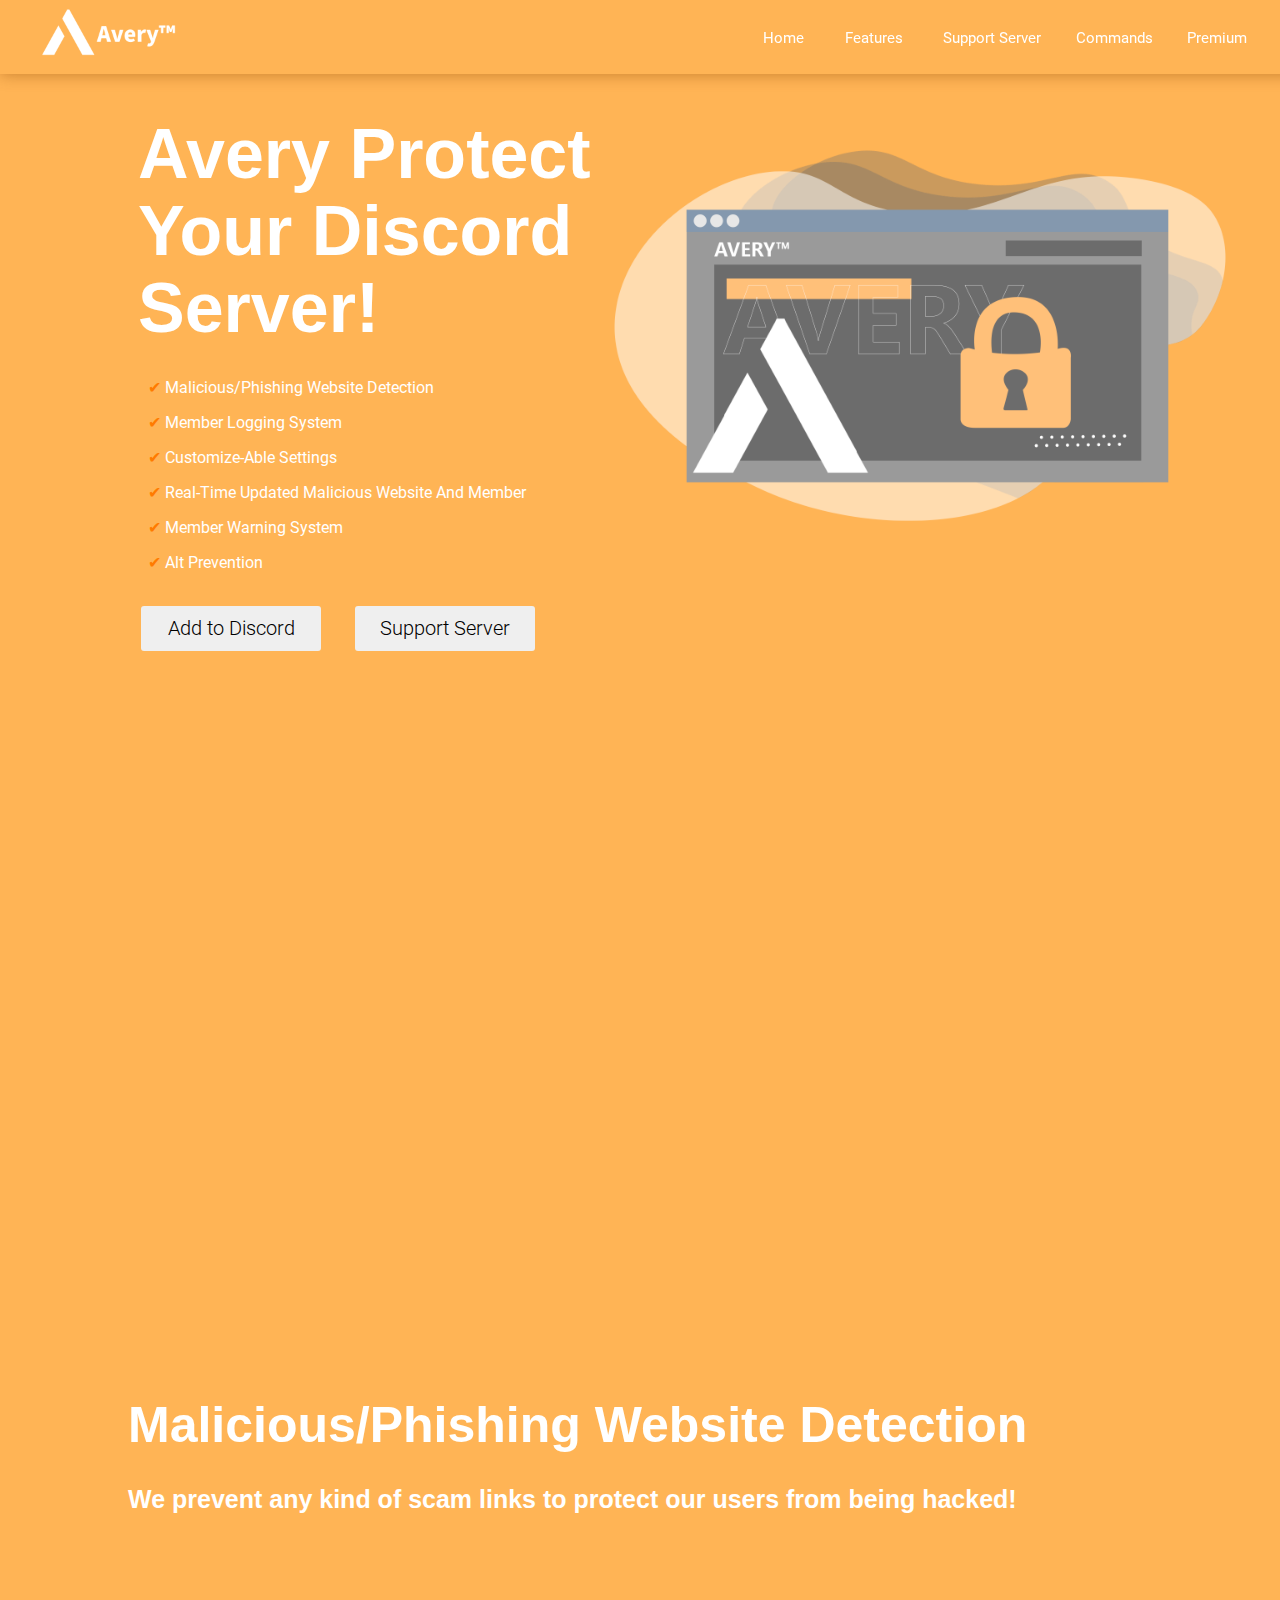
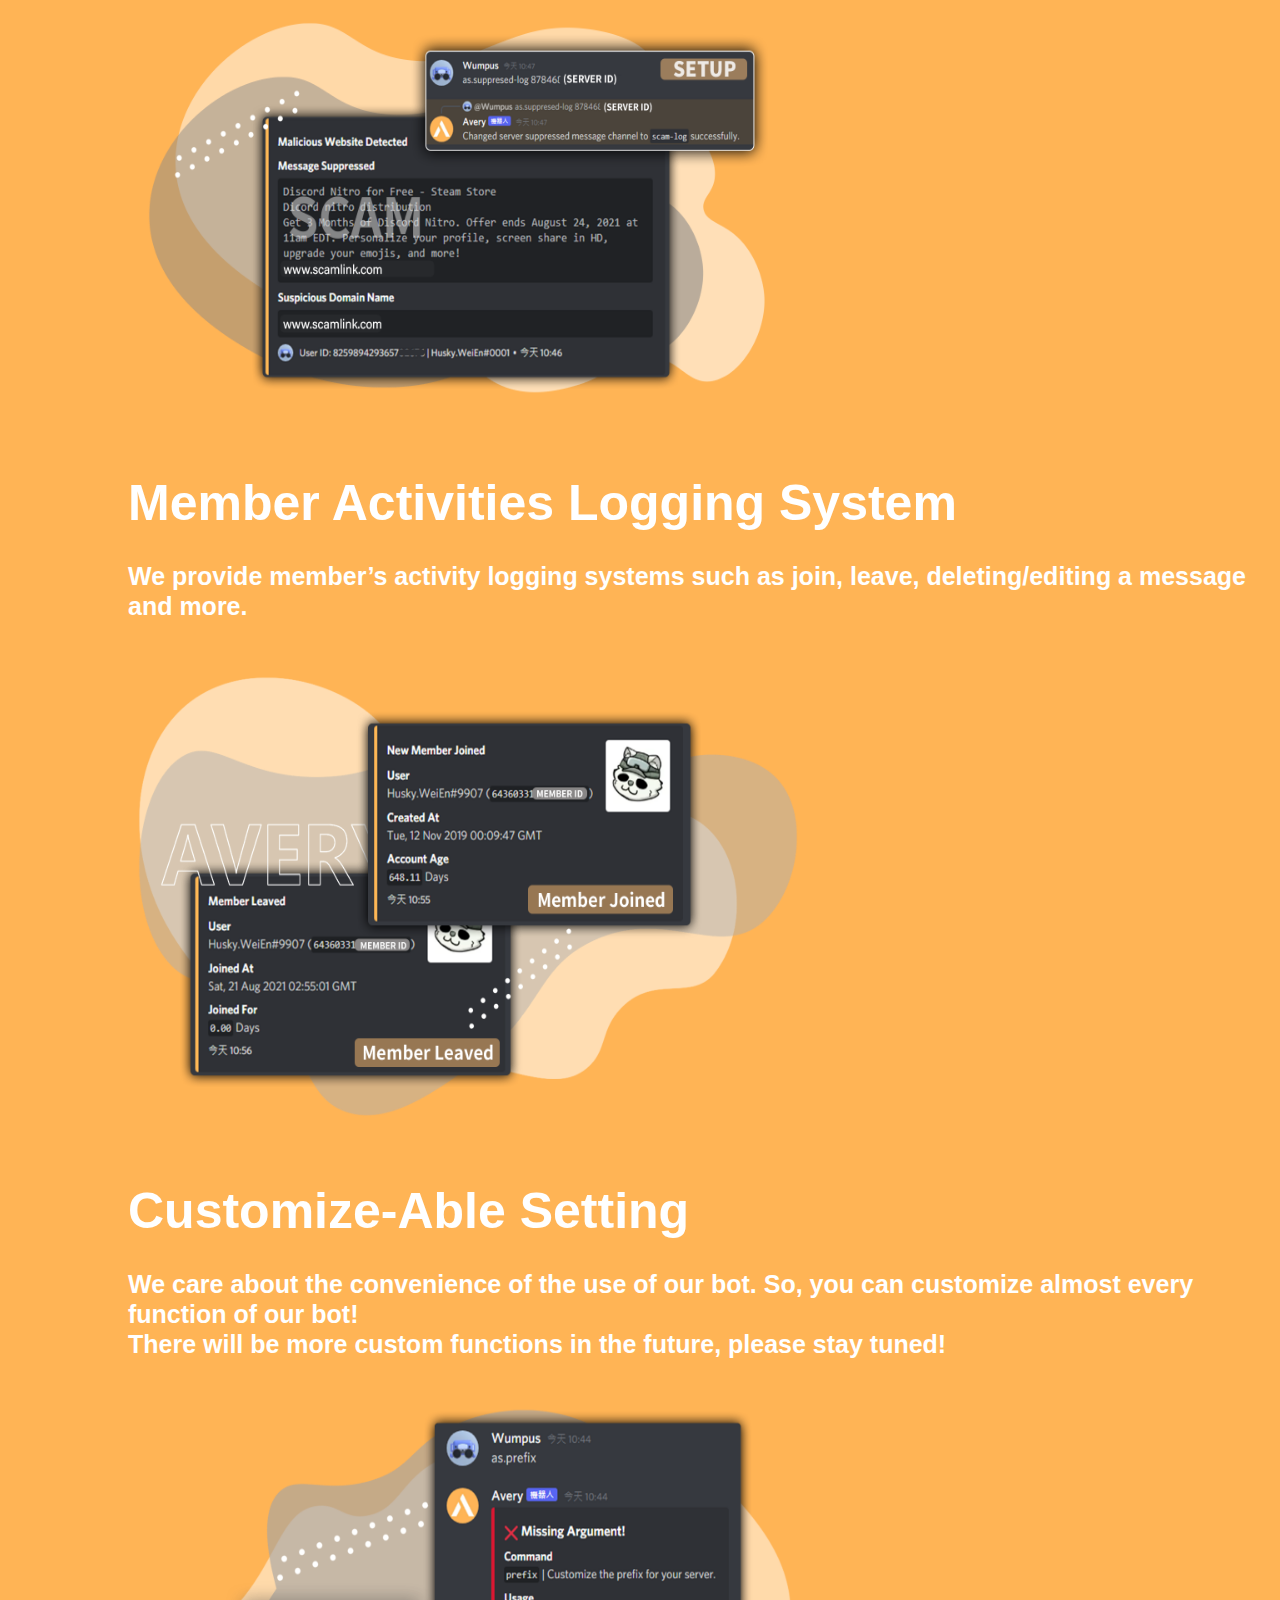
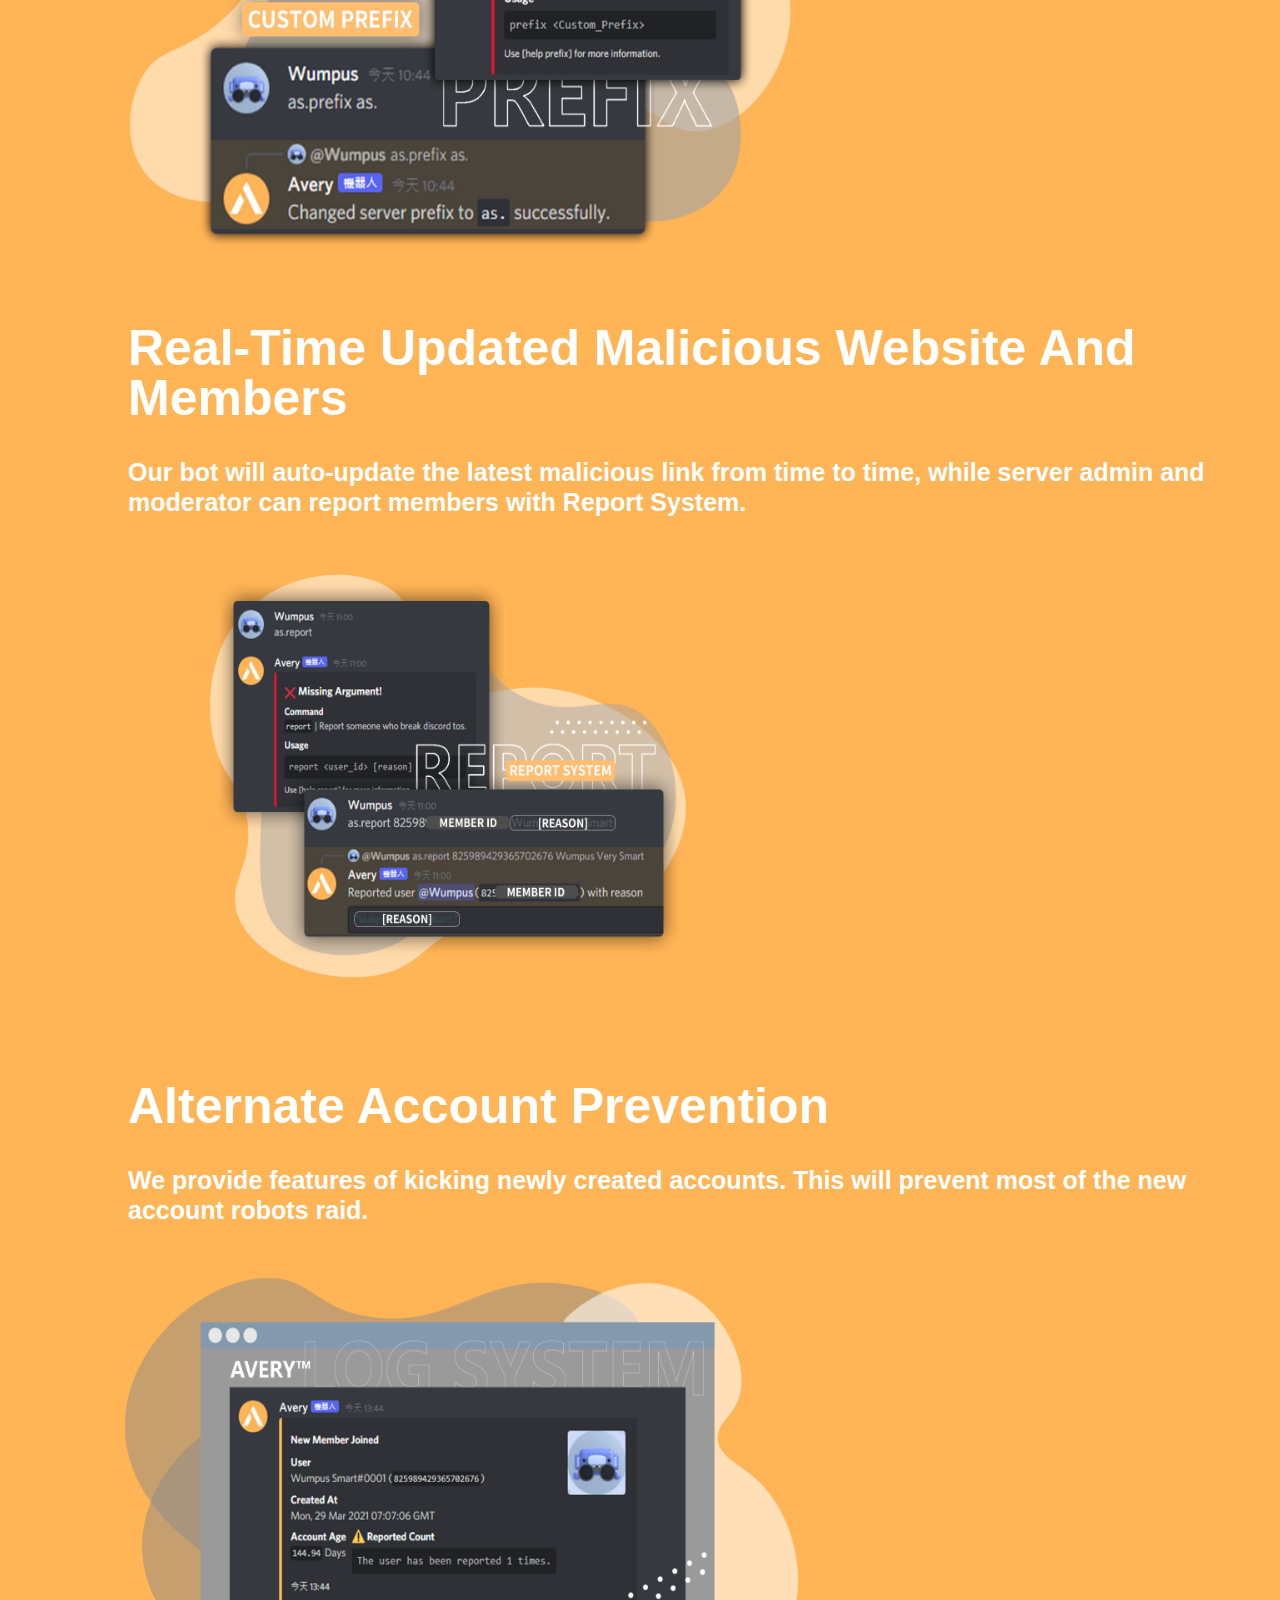
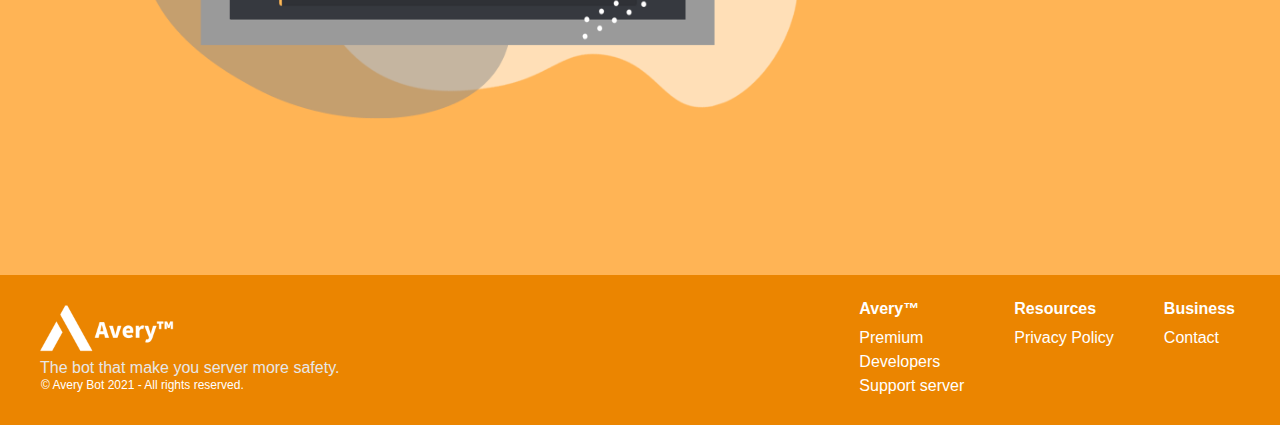
<file: index.html>
<!DOCTYPE html>
<head>
    <meta name="keyword" content="Avery, discord bot, discord 機器人, dc bot, dc 機器人, dc機器人">
    <title>Avery</title>
    <link rel="Shortcut Icon" type="image/x-icon" href="images/averyLogoCircle.png">
    <link rel="stylesheet" href="styles/style.css">
    <link rel="stylesheet" href="styles/index.css">
</head>
<body>
        <header>
            <ul class="topHead">
                <li id="logo"></li>
                <li id="menuBtn"><a href="index.html">Home</a></li>
                <li><button id="features">Features</button></li>
                <li><a href="https://discord.gg/uzzwFz3yh6" target="_blank">Support Server</a></li>
                <li><a href="scenes/commands.html">Commands</a></li>
                <li id="theMostRightBtn"><a href="https://www.patreon.com/bePatron?u=57095080" target="_blank">Premium</a></li>
            </ul>
        </header>
        <section id="menuSection">
            <br><br><br><br>
            <div>
                <ul id="menuBody">
                    <li id="bigWord">
                        <h1>Avery Protect</h1>
                        <h1>Your Discord</h1>
                        <h1>Server!</h1>
                        <div id="moderation">
                            <ul>
                                <li class="check">✔</li>
                                <li class="function">Malicious/Phishing Website Detection</li>
                            </ul>
                            <ul>
                                <li class="check">✔</li>
                                <li class="function">Member Logging System</li>
                            </ul>
                            <ul>
                                <li class="check">✔</li>
                                <li class="function">Customize-Able Settings</li>
                            </ul>
                            <ul>
                                <li class="check">✔</li>
                                <li class="function">Real-Time Updated Malicious Website And Member</li>
                            </ul>
                            <ul>
                                <li class="check">✔</li>
                                <li class="function">Member Warning System</li>
                            </ul>
                            <ul>
                                <li class="check">✔</li>
                                <li class="function">Alt Prevention</li>
                            </ul>
                        </p>
                        <ul id="leftBtn">
                            <li>
                                <a href="https://discord.com/oauth2/authorize?client_id=876367835486646282&scope=bot&permissions=268443710" target="_blank">
                                    <button id="addToDiscord">
                                        Add to Discord
                                    </button>
                                </a>
                            </li>
                            <li>
                                <a href="https://discord.gg/uzzwFz3yh6" target="_blank">
                                    <button id="supportServer">
                                        Support Server
                                    </button>
                                </a>
                            </li>
                        </ul>
                    </li>
                    <li id="rightPNG"></li>
                </ul>
            </div>
        </section>
        <section id="FeaturesPage">
            <div id="Features">
                <h1 id="featuresTitle">Malicious/Phishing Website Detection</h1>
                <h2>We prevent any kind of scam links to protect our users from being hacked!</h2>
                <img src="images/phising_website_detection.png" class="featuresPic" id="firstPic">
                <h1>Member Activities Logging System</h1>
                <h2>We provide member’s activity logging systems such as join, leave, deleting/editing a message and more.</h2>
                <img src="images/member_logging_system.png" class="featuresPic">
                <h1>Customize-Able Setting</h1>
                <h2>We care about the convenience of the use of our bot. So, you can customize almost every function of our bot!
                    <br>
                    There will be more custom functions in the future, please stay tuned!</h2>
                <img src="images/customize_-able_setting.png" class="featuresPic">
                <h1>Real-Time Updated Malicious Website And Members</h1>
                <h2>Our bot will auto-update the latest malicious link from time to time, while server admin and 
                    moderator can report members with Report System.</h2>
                <img src="images/real_time_updated_malcious_website_and_member.png" class="featuresPic">
                <h1>Alternate Account Prevention</h1>
                <h2>We provide features of kicking newly created accounts. This will prevent most of the new account robots raid. </h2>
                <img src="images/alt_prevention.png" class="featuresPic">
            </div>
            <br><br><br><br>
        </section>
        <footer>
            <ul id="foot">
                <li id="footerUls">
                    <div id="footerLogo"></div>
                    <p id="footerLogoWords">The bot that make you server more safety.</p>
                    <p id="footerLogoCopyRightWords">© Avery Bot 2021 - All rights reserved.</p>
                </li>
                <li id="footerBusiness" class="footerWords">
                    <b class="footerTitle">Business</b>
                    <div class="footerRightLinks">
                        <p><a href = "mailto: wayneliew25@gmail.com">Contact</a></p>
                    </div>
                </li>
                <li id="footerResources" class="footerWords">
                    <b class="footerTitle">Resources</b>
                    <div class="footerRightLinks">
                        <p><a href="scenes/privacypolicy.html">Privacy Policy</a></p>
                    </div>
                </li>
                <li id="footerAvery" class="footerWords">
                    <b class="footerTitle">Avery™</b>
                    <div class="footerRightLinks">
                        <p><a href="https://www.patreon.com/bePatron?u=57095080" target="_blank">Premium</a></p>
                        <p><a href="scenes/developers.html">Developers</a></p>
                        <p><a href="https://discord.gg/uzzwFz3yh6" target="_blank">Support server</a></p>
                    </div>
                </li>
            </ul>
        </footer>
        <script>
            const featuresBtn = document.querySelector("#features");
            var featuresCss = document.getElementById("features");
            var featuresPage = document.getElementById("featuresTitle");

            console.log(featuresPage);
            
            featuresBtn.addEventListener("mousedown", function () {
                featuresCss.style.color = "#ffd86c";
            });
            featuresBtn.addEventListener("mouseup", function () {
                featuresCss.style.color = "#ffffff";
            });
            featuresBtn.addEventListener("mouseenter", function () {
                featuresCss.style.color = "#fff06c";
            });
            featuresBtn.addEventListener("mouseleave", function () {
                featuresCss.style.color = "#ffffff";
            });

            featuresBtn.addEventListener("click", function () {
                featuresPage.scrollIntoView({behavior:"smooth", block: "start"});
            });
        </script>
</body>
</file>
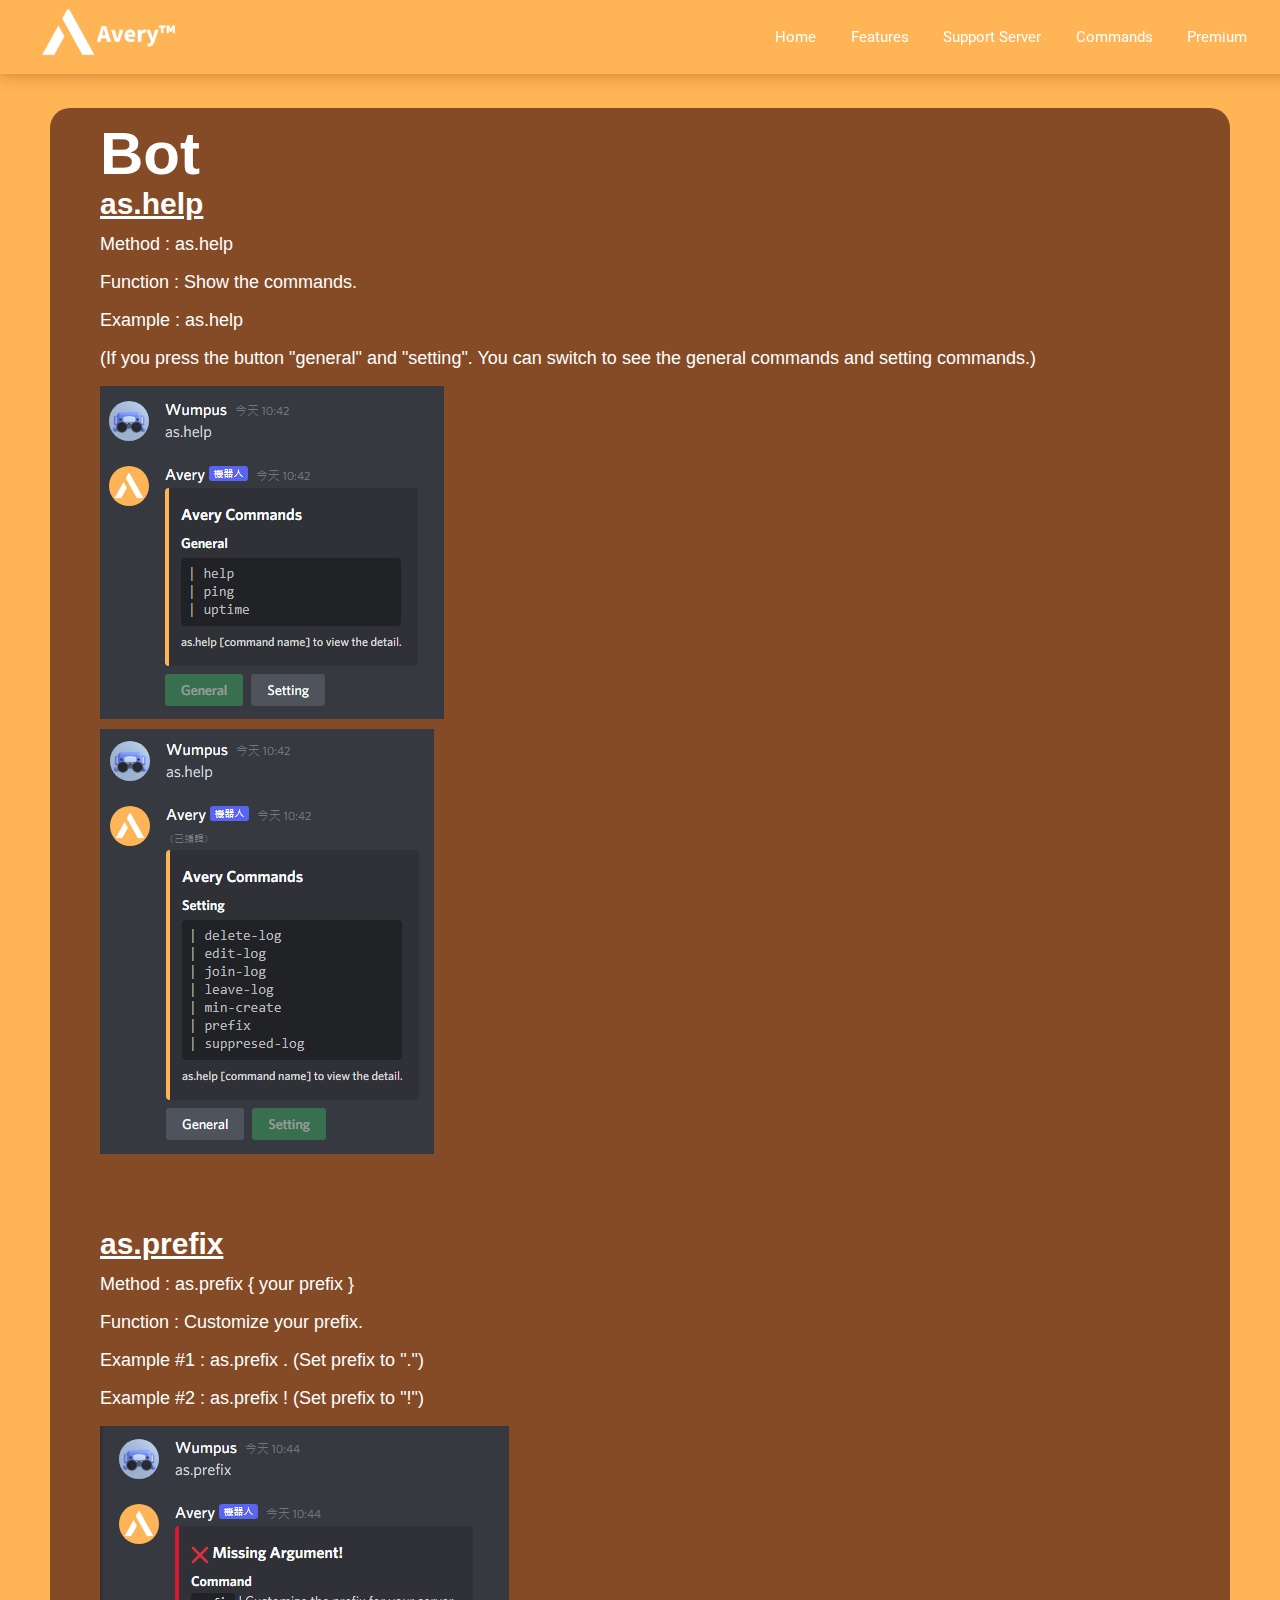
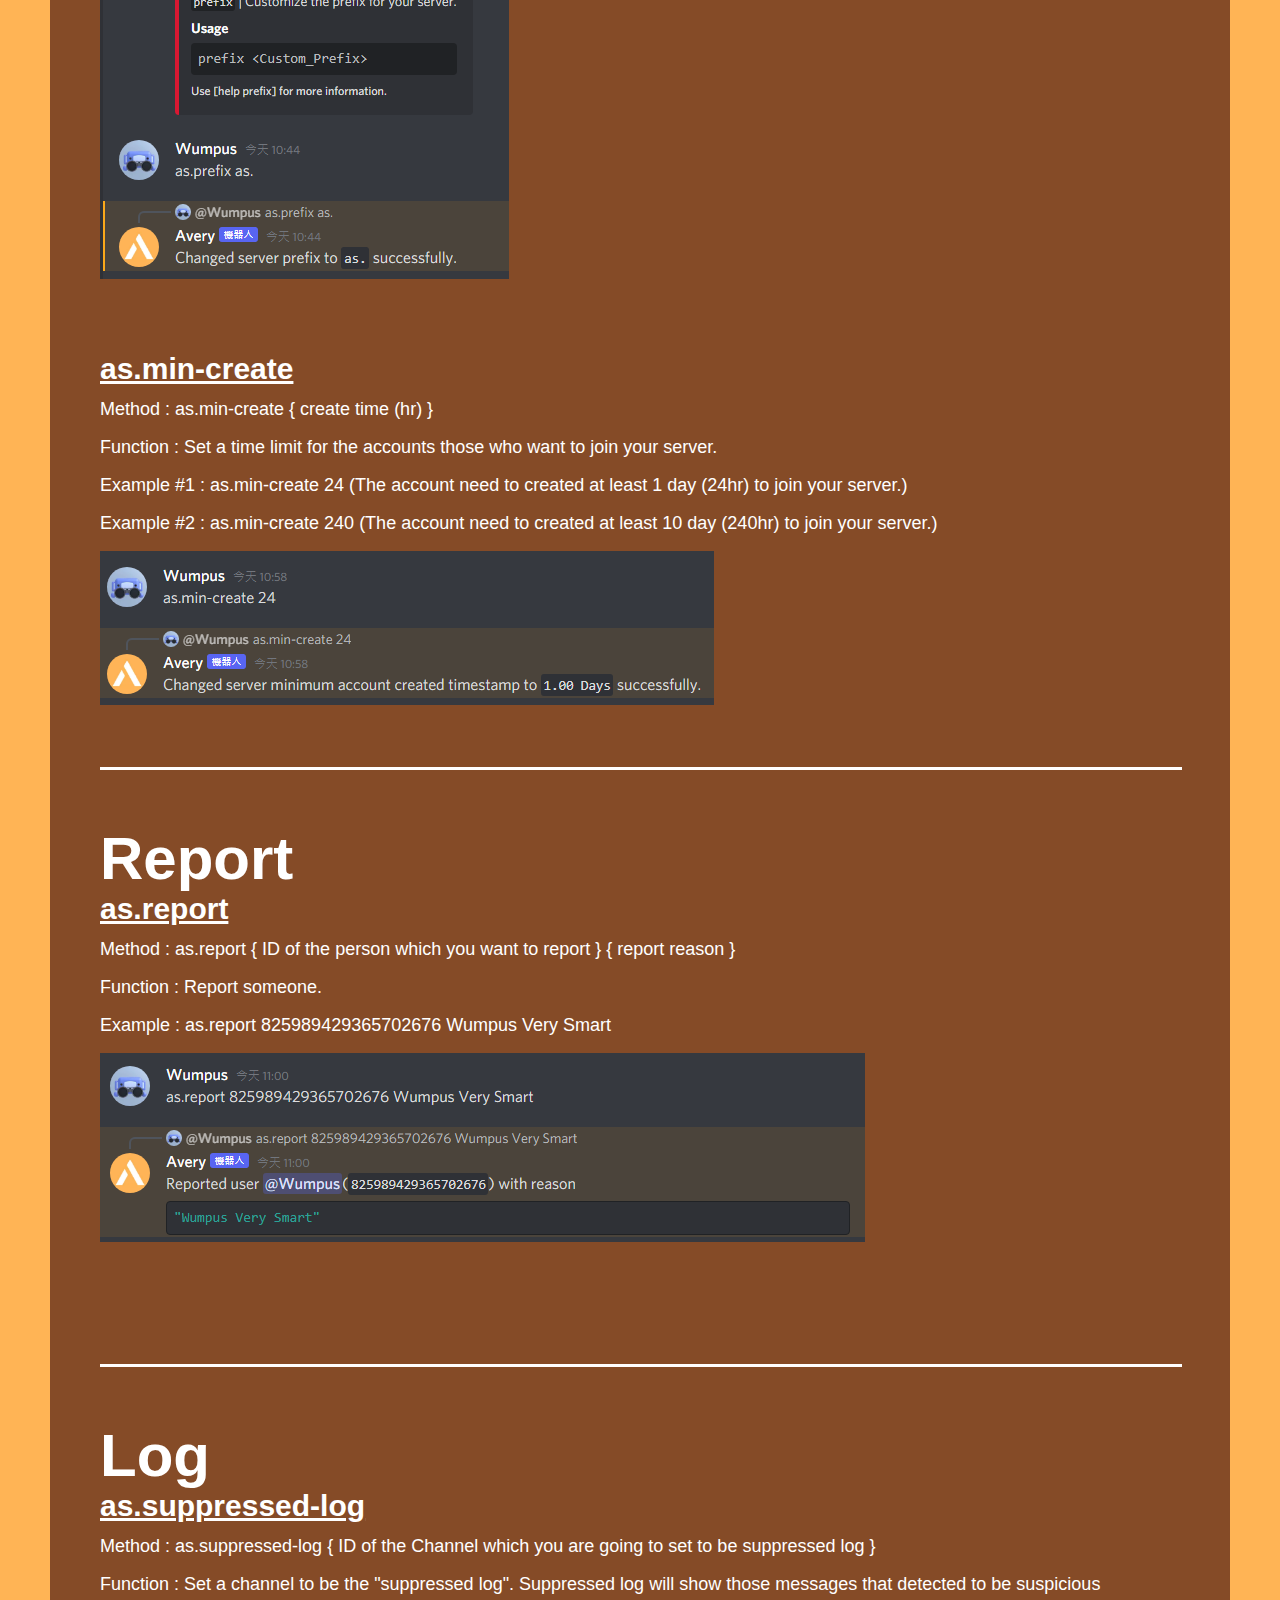
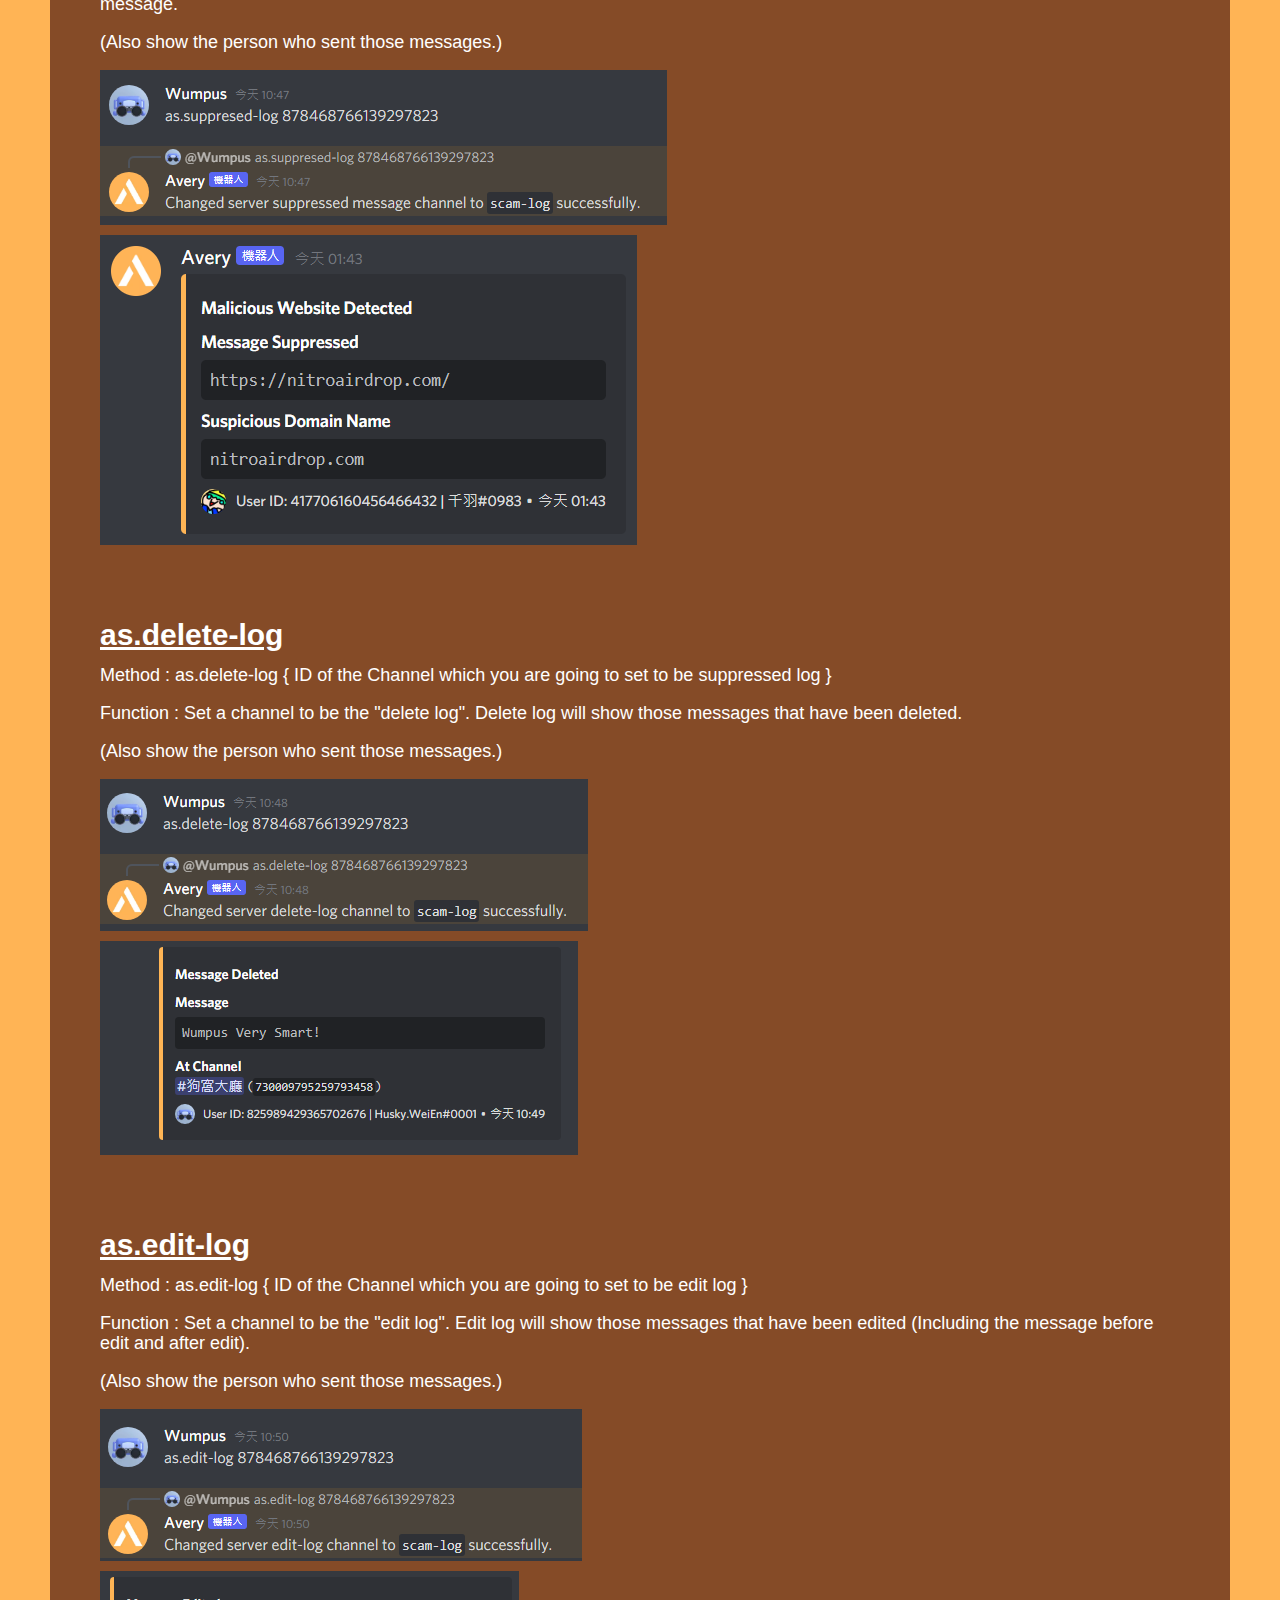
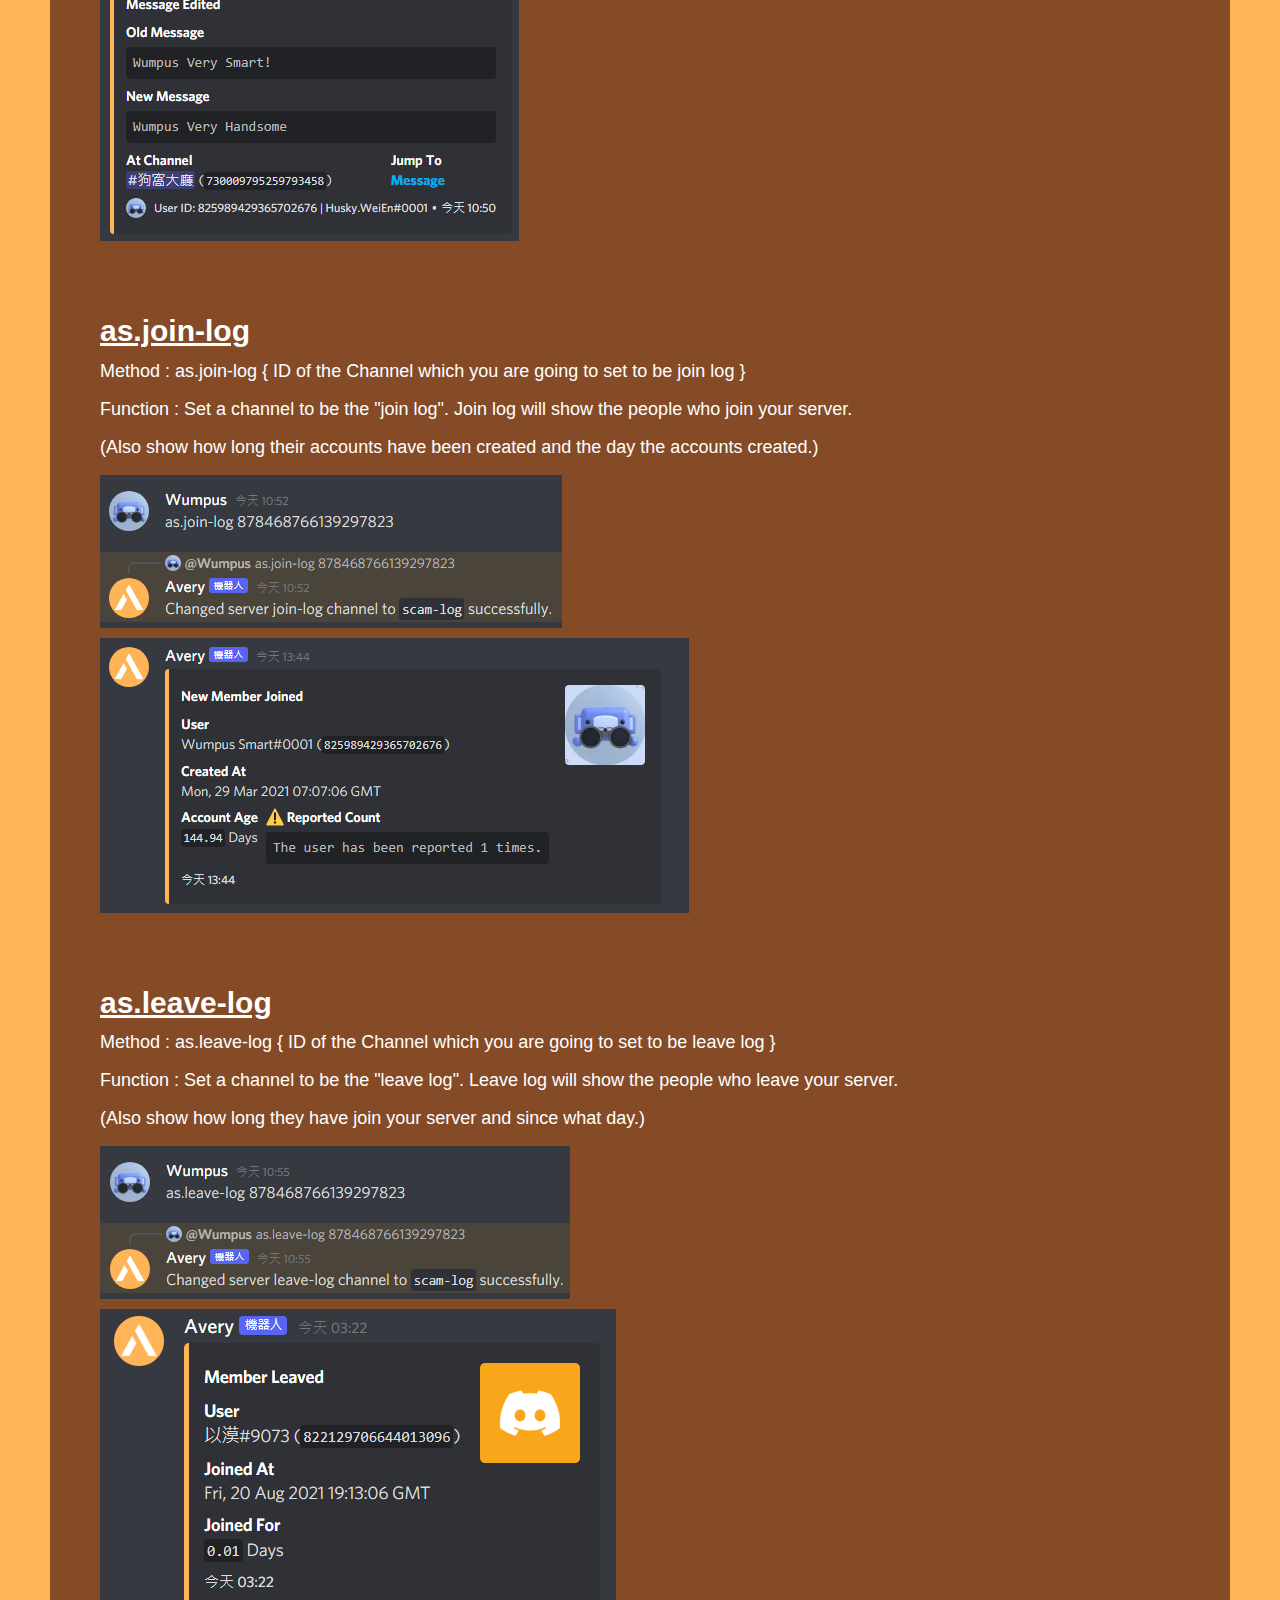
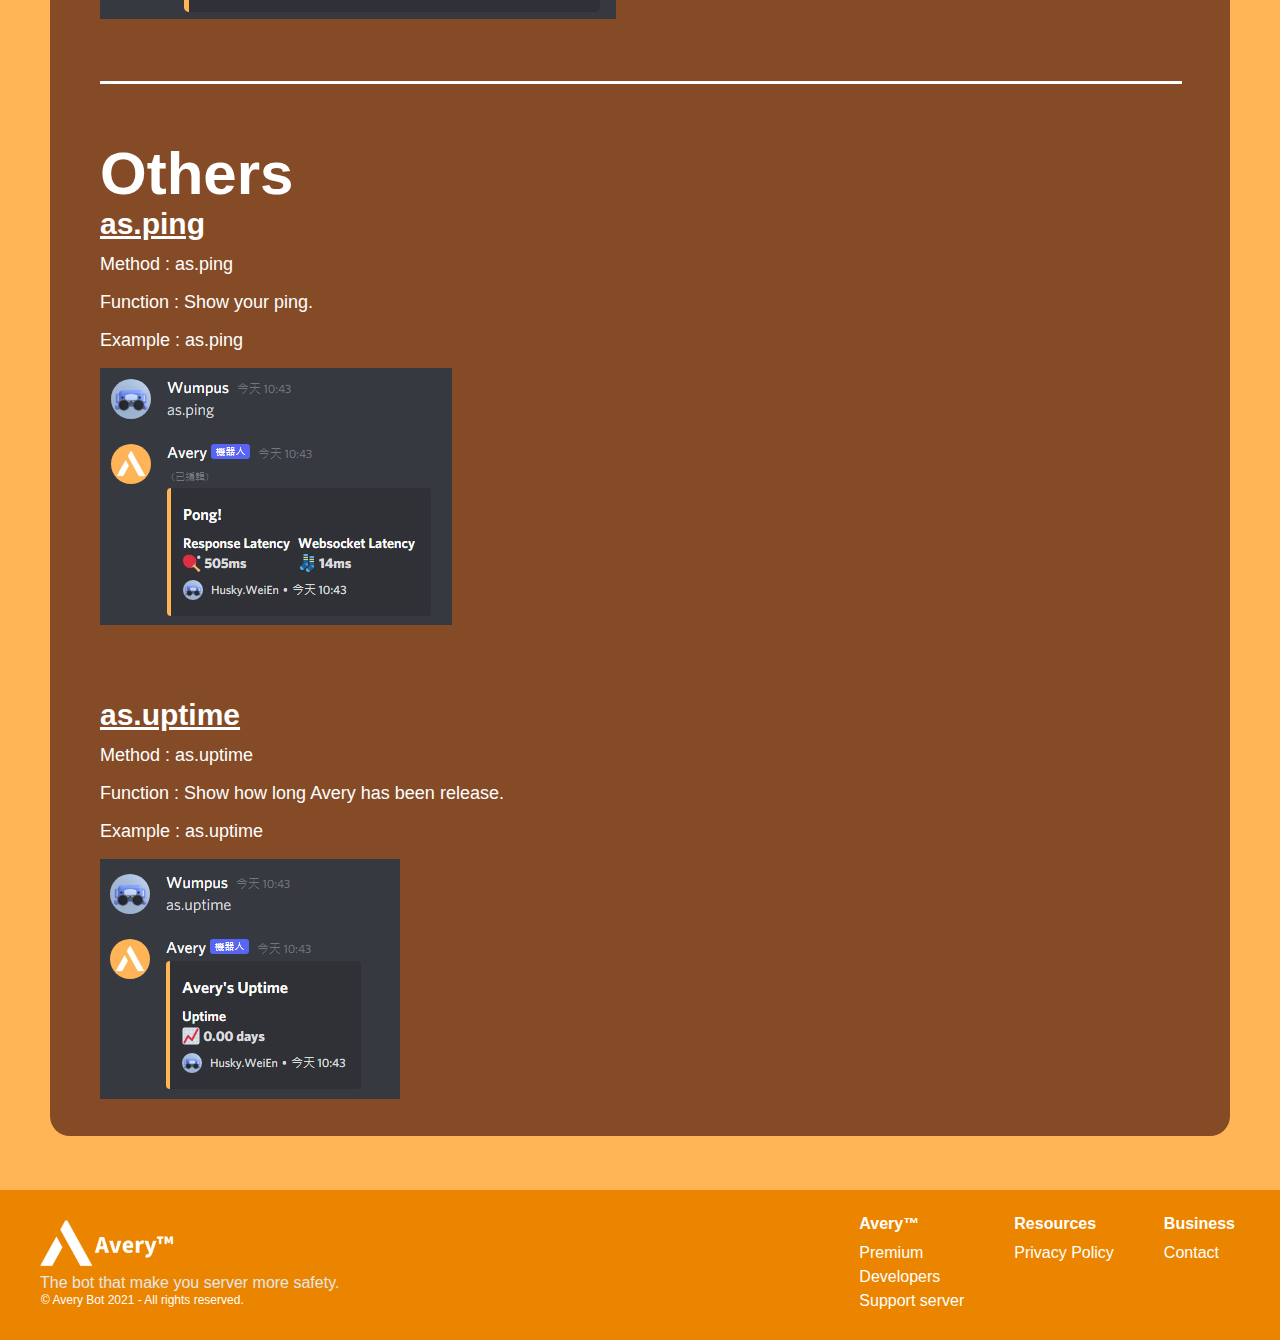
<file: scenes/commands.html>
<!DOCTYPE html>
<head>
    <title>Avery</title>
    <link rel="Shortcut Icon" type="image/x-icon" href="../images/averyLogoCircle.png">
    <link rel="stylesheet" href="../styles/style.css">
    <link rel="stylesheet" href="../styles/commands.css">
</head>
<body>
        <header>
            <ul class="topHead">
                <li id="logo"></li>
                <li id="menuBtn"><a href="../index.html">Home</a></li>
                <li><a href="../index.html">Features</a></li>
                <li><a href="https://discord.gg/uzzwFz3yh6" target="_blank">Support Server</a></li>
                <li><a href="../scenes/commands.html">Commands</a></li>
                <li id="theMostRightBtn"><a href="https://www.patreon.com/bePatron?u=57095080" target="_blank">Premium</a></li>
            </ul>
        </header>
        <section>
            <br><br><br><br><br><br>
            <div id="commands">
                <div class="commandsBigTitle">
                    <h1>Bot</h1>
                    <h2 class="cmd">as.help</h2>
                    <p>Method : as.help</p>
                    <p>Function : Show the commands.</p>
                    <p>Example : as.help</p>
                    <p>(If you press the button "general" and "setting". You can switch to see the general commands and setting commands.)</p>
                    <img src="../images/general.png" id="general">
                    <br><br>
                    <img src="../images/setting.png" id="setting">
                    <br><br><br><br><br><br><br>
                    <!--===========================================================================-->
                    <h2 class="cmd">as.prefix</h2>
                    <p>Method : as.prefix { your prefix }</p>
                    <p>Function : Customize your prefix.</p>
                    <p>Example #1 : as.prefix .  (Set prefix to ".")</p>
                    <p>Example #2 : as.prefix !  (Set prefix to "!")</p>
                    <img src="../images/prefix.png" id="prefix">
                    <br><br><br><br><br><br><br>
                    <!--===========================================================================-->
                    <h2 class="cmd">as.min-create</h2>
                    <p>Method : as.min-create { create time (hr) }</p>
                    <p>Function : Set a time limit for the accounts those who want to join your server.</p>
                    <p>Example #1 : as.min-create 24  (The account need to created at least 1 day (24hr) to join your server.)</p>
                    <p>Example #2 : as.min-create 240  (The account need to created at least 10 day (240hr) to join your server.)</p>
                    <img src="../images/min-create.png" id="mincreate">
                </div>
                <br><br><br>
                <hr size="3" width="100%" color="white">
                <br><br>
                <div class="commandsBigTitle">
                    <h1>Report</h1>
                    <h2 class="cmd">as.report</h2>
                    <p>Method : as.report { ID of the person which you want to report } { report reason }</p>
                    <p>Function : Report someone.</p>
                    <p>Example : as.report 825989429365702676 Wumpus Very Smart</p>
                    <img src="../images/report.png" id="report">
                    <br><br><br><br><br><br><br>
                </div>
                <br><br><br>
                <hr size="3" width="100%" color="white">
                <br><br>
                <div class="commandsBigTitle">
                    <h1>Log</h1>
                    <h2 class="cmd">as.suppressed-log</h2>
                    <p>Method : as.suppressed-log { ID of the Channel which you are going to set to be suppressed log }</p>
                    <p>Function : Set a channel to be the "suppressed log". Suppressed log will show those 
                        messages that detected to be suspicious message.</p>
                    <p>(Also show the person who sent those messages.)</p>
                    <img src="../images/suppressed.png" id="suppressed">
                    <br><br>
                    <img src="../images/suppressedlog.png" id="suppressedlog">
                    <br><br><br><br><br><br><br>
                    <!--===========================================================================-->
                    <h2 class="cmd">as.delete-log</h2>
                    <p>Method : as.delete-log { ID of the Channel which you are going to set to be suppressed log }</p>
                    <p>Function : Set a channel to be the "delete log". Delete log will show those messages that have been deleted.</p>
                    <p>(Also show the person who sent those messages.)</p>
                    <img src="../images/delete.png" id="delete">
                    <br><br>
                    <img src="../images/deletelog.png" id="deletelog">
                    <br><br><br><br><br><br><br>
                    <!--===========================================================================-->
                    <h2 class="cmd">as.edit-log</h2>
                    <p>Method : as.edit-log { ID of the Channel which you are going to set to be edit log }</p>
                    <p>Function : Set a channel to be the "edit log". Edit log will show those messages that have been edited 
                        (Including the message before edit and after edit).</p>
                    <p>(Also show the person who sent those messages.)</p>
                    <img src="../images/edit.png" id="edit">
                    <br><br>
                    <img src="../images/editlog.png" id="editlog">
                    <br><br><br><br><br><br><br>
                    <!--===========================================================================-->
                    <h2 class="cmd">as.join-log</h2>
                    <p>Method : as.join-log { ID of the Channel which you are going to set to be join log }</p>
                    <p>Function : Set a channel to be the "join log". Join log will show the people who join your server.</p>
                    <p>(Also show how long their accounts have been created and the day the accounts created.)</p>
                    <img src="../images/join.png" id="join">
                    <br><br>
                    <img src="../images/joinlog.png" id="joinlog">
                    <br><br><br><br><br><br><br>
                    <!--===========================================================================-->
                    <h2 class="cmd">as.leave-log</h2>
                    <p>Method : as.leave-log { ID of the Channel which you are going to set to be leave log }</p>
                    <p>Function : Set a channel to be the "leave log". Leave log will show the people who leave your server.</p>
                    <p>(Also show how long they have join your server and since what day.)</p>
                    <img src="../images/leave.png" id="leavelog">
                    <br><br>
                    <img src="../images/leavelog.png" id="leavelog">
                </div>
                <br><br><br>
                <hr size="3" width="100%" color="white">
                <br><br>
                <div class="commandsBigTitle">
                    <h1>Others</h1>
                    <h2 class="cmd">as.ping</h2>
                    <p>Method : as.ping</p>
                    <p>Function : Show your ping.</p>
                    <p>Example : as.ping</p>
                    <img src="../images/ping.png" id="ping">
                    <br><br><br><br><br><br><br>
                    <!--===========================================================================-->
                    <h2 class="cmd">as.uptime</h2>
                    <p>Method : as.uptime</p>
                    <p>Function : Show how long Avery has been release.</p>
                    <p>Example : as.uptime</p>
                    <img src="../images/uptime.png" id="uptime">
                </div>
                <br><br>
            </div>
            <br><br><br>
        </section>
        <footer>
            <ul id="foot">
                <li id="footerUls">
                    <div id="footerLogo"></div>
                    <p id="footerLogoWords">The bot that make you server more safety.</p>
                    <p id="footerLogoCopyRightWords">© Avery Bot 2021 - All rights reserved.</p>
                </li>
                <li id="footerBusiness" class="footerWords">
                    <b class="footerTitle">Business</b>
                    <div class="footerRightLinks">
                        <p><a href="mailto: wayneliew25@gmail.com">Contact</a></p>
                    </div>
                </li>
                <li id="footerResources" class="footerWords">
                    <b class="footerTitle">Resources</b>
                    <div class="footerRightLinks">
                        <p><a href="../scenes/privacypolicy.html">Privacy Policy</a></p>
                    </div>
                </li>
                <li id="footerAvery" class="footerWords">
                    <b class="footerTitle">Avery™</b>
                    <div class="footerRightLinks">
                        <p><a href="https://www.patreon.com/bePatron?u=57095080" target="_blank">Premium</a></p>
                        <p><a href="../scenes/developers.html">Developers</a></p>
                        <p><a href="https://discord.gg/uzzwFz3yh6" target="_blank">Support server</a></p>
                    </div>
                </li>
            </ul>
        </footer>
</body>
</file>
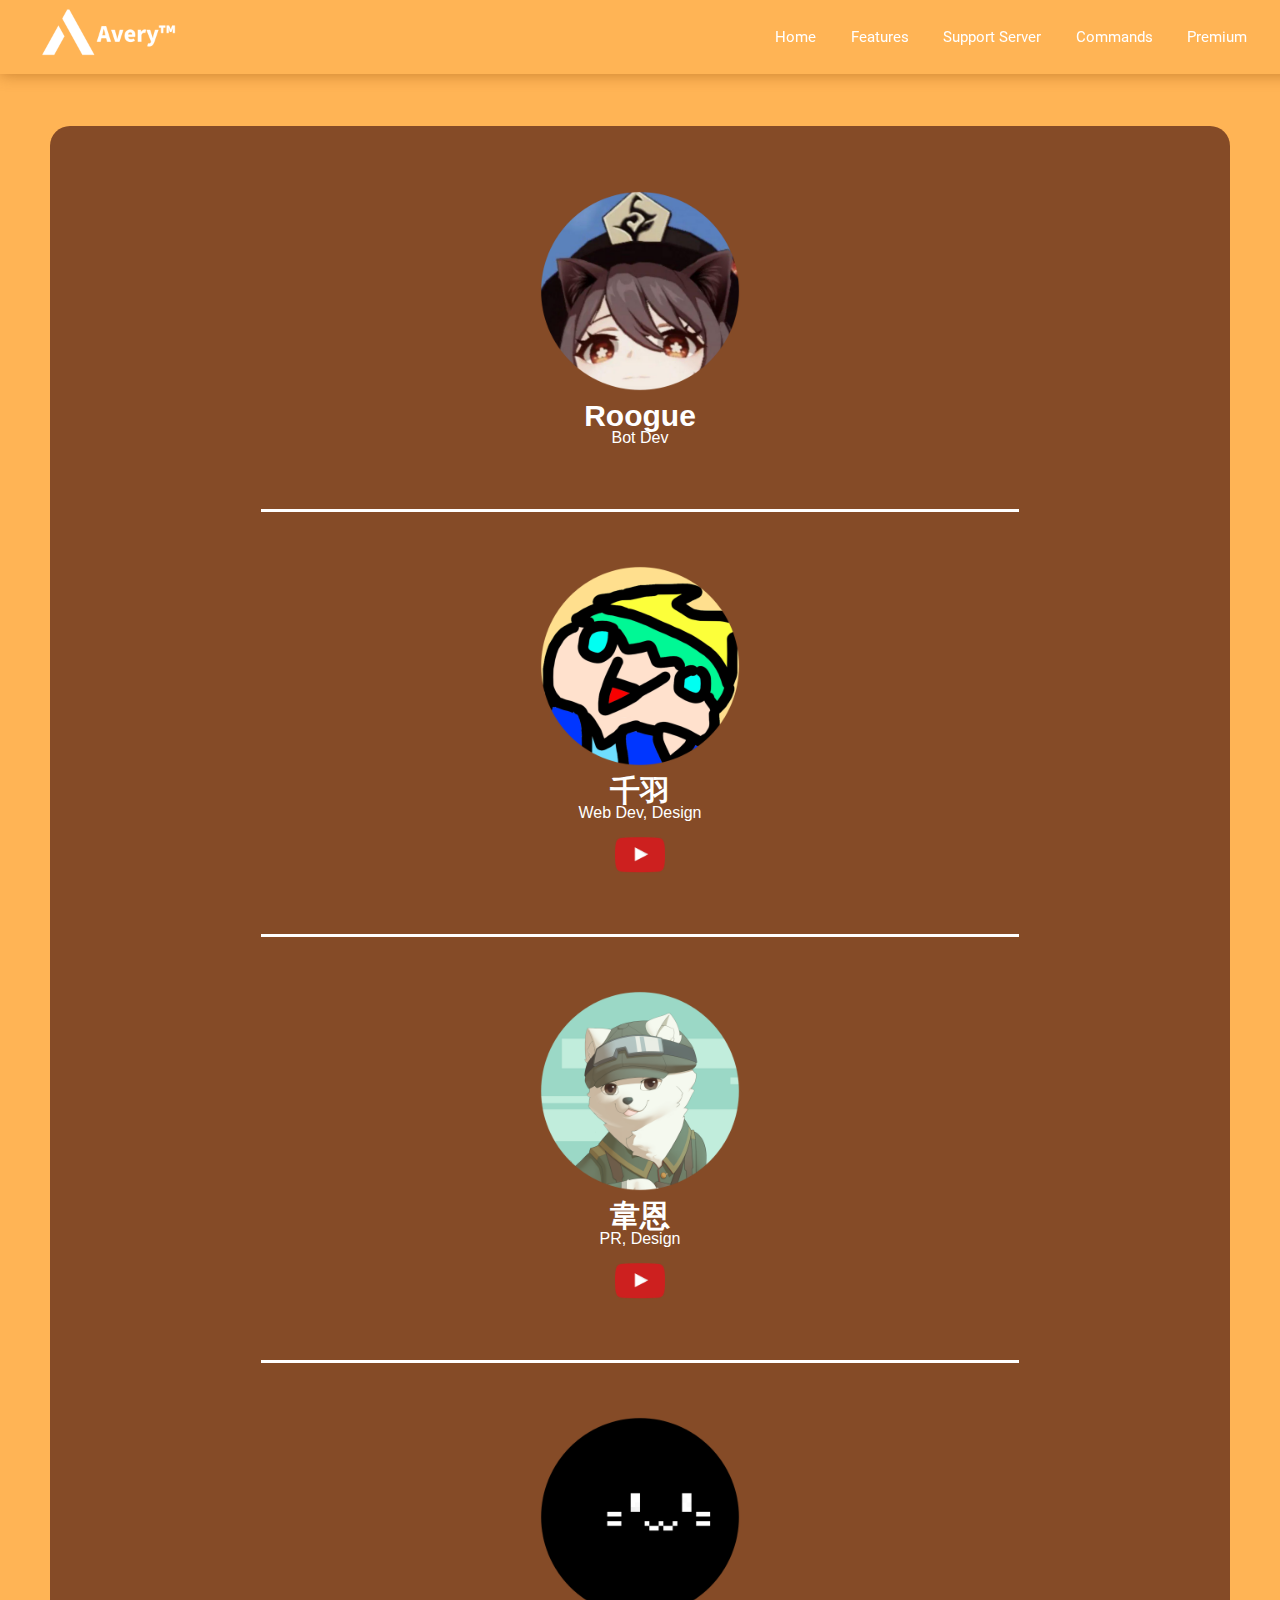
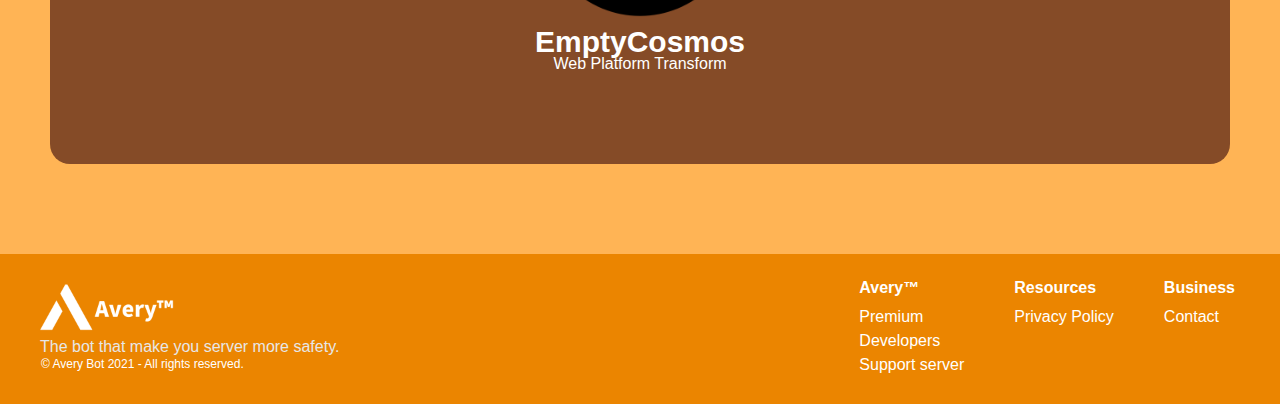
<file: scenes/developers.html>
<!DOCTYPE html>
<head>
    <title>Avery</title>
    <link rel="Shortcut Icon" type="image/x-icon" href="../images/averyLogoCircle.png">
    <link rel="stylesheet" href="../styles/style.css">
    <link rel="stylesheet" href="../styles/developers.css">
</head>
<body>
        <header>
            <ul class="topHead">
                <li id="logo"></li>
                <li id="menuBtn"><a href="../index.html">Home</a></li>
                <li><a href="../index.html">Features</a></li>
                <li><a href="https://discord.gg/uzzwFz3yh6" target="_blank">Support Server</a></li>
                <li><a href="../scenes/commands.html">Commands</a></li>
                <li id="theMostRightBtn"><a href="https://www.patreon.com/bePatron?u=57095080" target="_blank">Premium</a></li>
            </ul>
        </header>
        <br><br><br><br><br><br><br>
        <section id="developersPage">
            <br><br><br>
            <ul class="devInfo">
                <li><img src="../images/roogue.png" class="avatar"></li>
                <li class="info">
                    <h1>Roogue</h1>
                    <p>Bot Dev</p>
                </li>
            </ul>
            <br><br>
            <hr size="3" width="70%" color="white">
            <br><br>
            <ul class="devInfo">
                <li><img src="../images/wongwong.png" class="avatar"></li>
                <li class="info">
                    <h1>千羽</h1>
                    <p>Web Dev, Design</p>
                    <a href="https://www.youtube.com/channel/UCqwEZYkFVmqXoJAbgGxw1HA" target="_blank">
                        <img src="../images/youtube.png" class="youtube">
                    </a>
                </li>
            </ul>
            <br><br>
            <hr size="3" width="70%" color="white">
            <br><br>
            <ul class="devInfo">
                <li><img src="../images/weien.png" class="avatar"></li>
                <li class="info">
                    <h1>韋恩</h1>
                    <p>PR, Design</p>
                    <a href="https://www.youtube.com/channel/UCRtyCw2zBAFtesUaCKpL2NQ" target="_blank">
                        <img src="../images/youtube.png" class="youtube">
                    </a>
                </li>
            </ul>
            <br><br>
            <hr size="3" width="70%" color="white">
            <br><br>
            <ul class="devInfo">
                <li><img src="../images/emptycosmos.png" class="avatar"></li>
                <li class="info">
                    <h1>EmptyCosmos</h1>
                    <p>Web Platform Transform</p>
                </li>
            </ul>
            <br><br><br><br>
        </section>
        <br><br><br><br><br>
        <footer>
            <ul id="foot">
                <li id="footerUls">
                    <div id="footerLogo"></div>
                    <p id="footerLogoWords">The bot that make you server more safety.</p>
                    <p id="footerLogoCopyRightWords">© Avery Bot 2021 - All rights reserved.</p>
                </li>
                <li id="footerBusiness" class="footerWords">
                    <b class="footerTitle">Business</b>
                    <div class="footerRightLinks">
                        <p><a href="mailto: wayneliew25@gmail.com">Contact</a></p>
                    </div>
                </li>
                <li id="footerResources" class="footerWords">
                    <b class="footerTitle">Resources</b>
                    <div class="footerRightLinks">
                        <p><a href="../scenes/privacypolicy.html">Privacy Policy</a></p>
                    </div>
                </li>
                <li id="footerAvery" class="footerWords">
                    <b class="footerTitle">Avery™</b>
                    <div class="footerRightLinks">
                        <p><a href="https://www.patreon.com/bePatron?u=57095080" target="_blank">Premium</a></p>
                        <p><a href="../scenes/developers.html">Developers</a></p>
                        <p><a href="https://discord.gg/uzzwFz3yh6" target="_blank">Support server</a></p>
                    </div>
                </li>
            </ul>
        </footer>
</body>
</file>
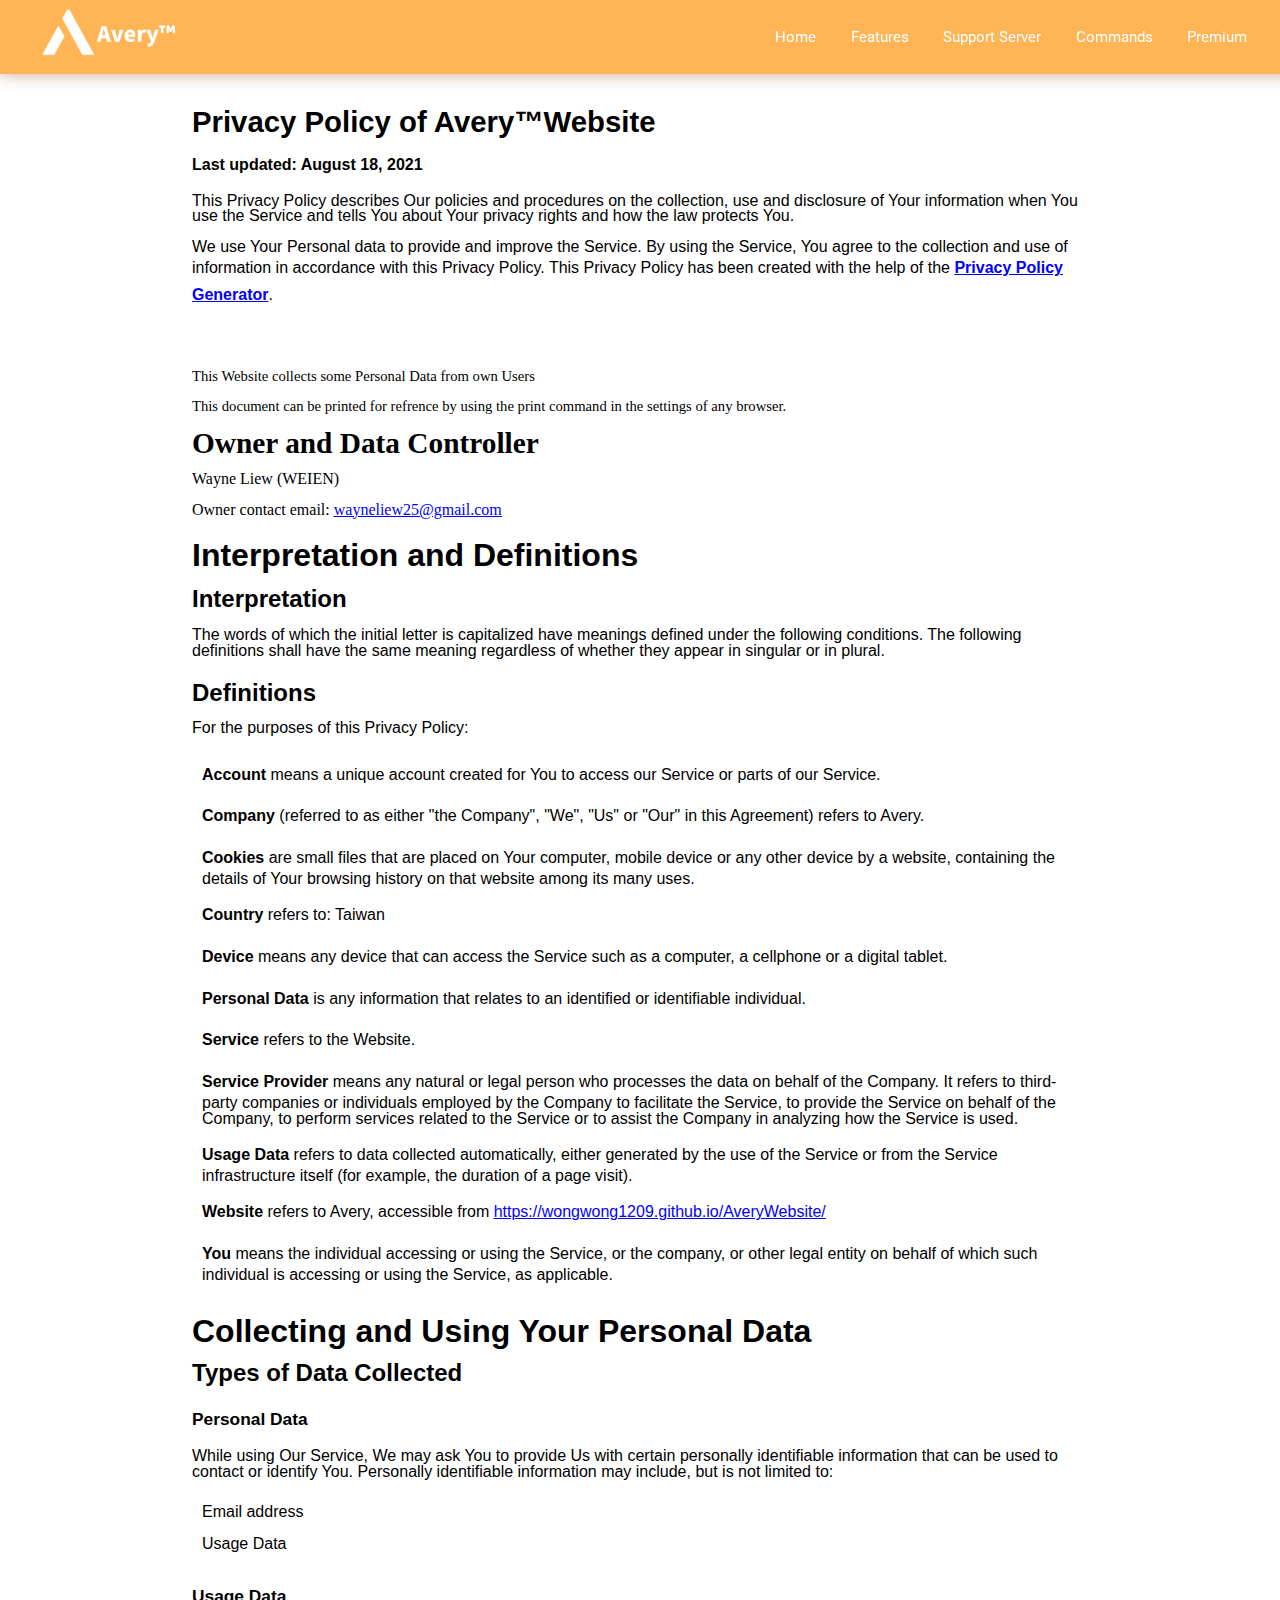
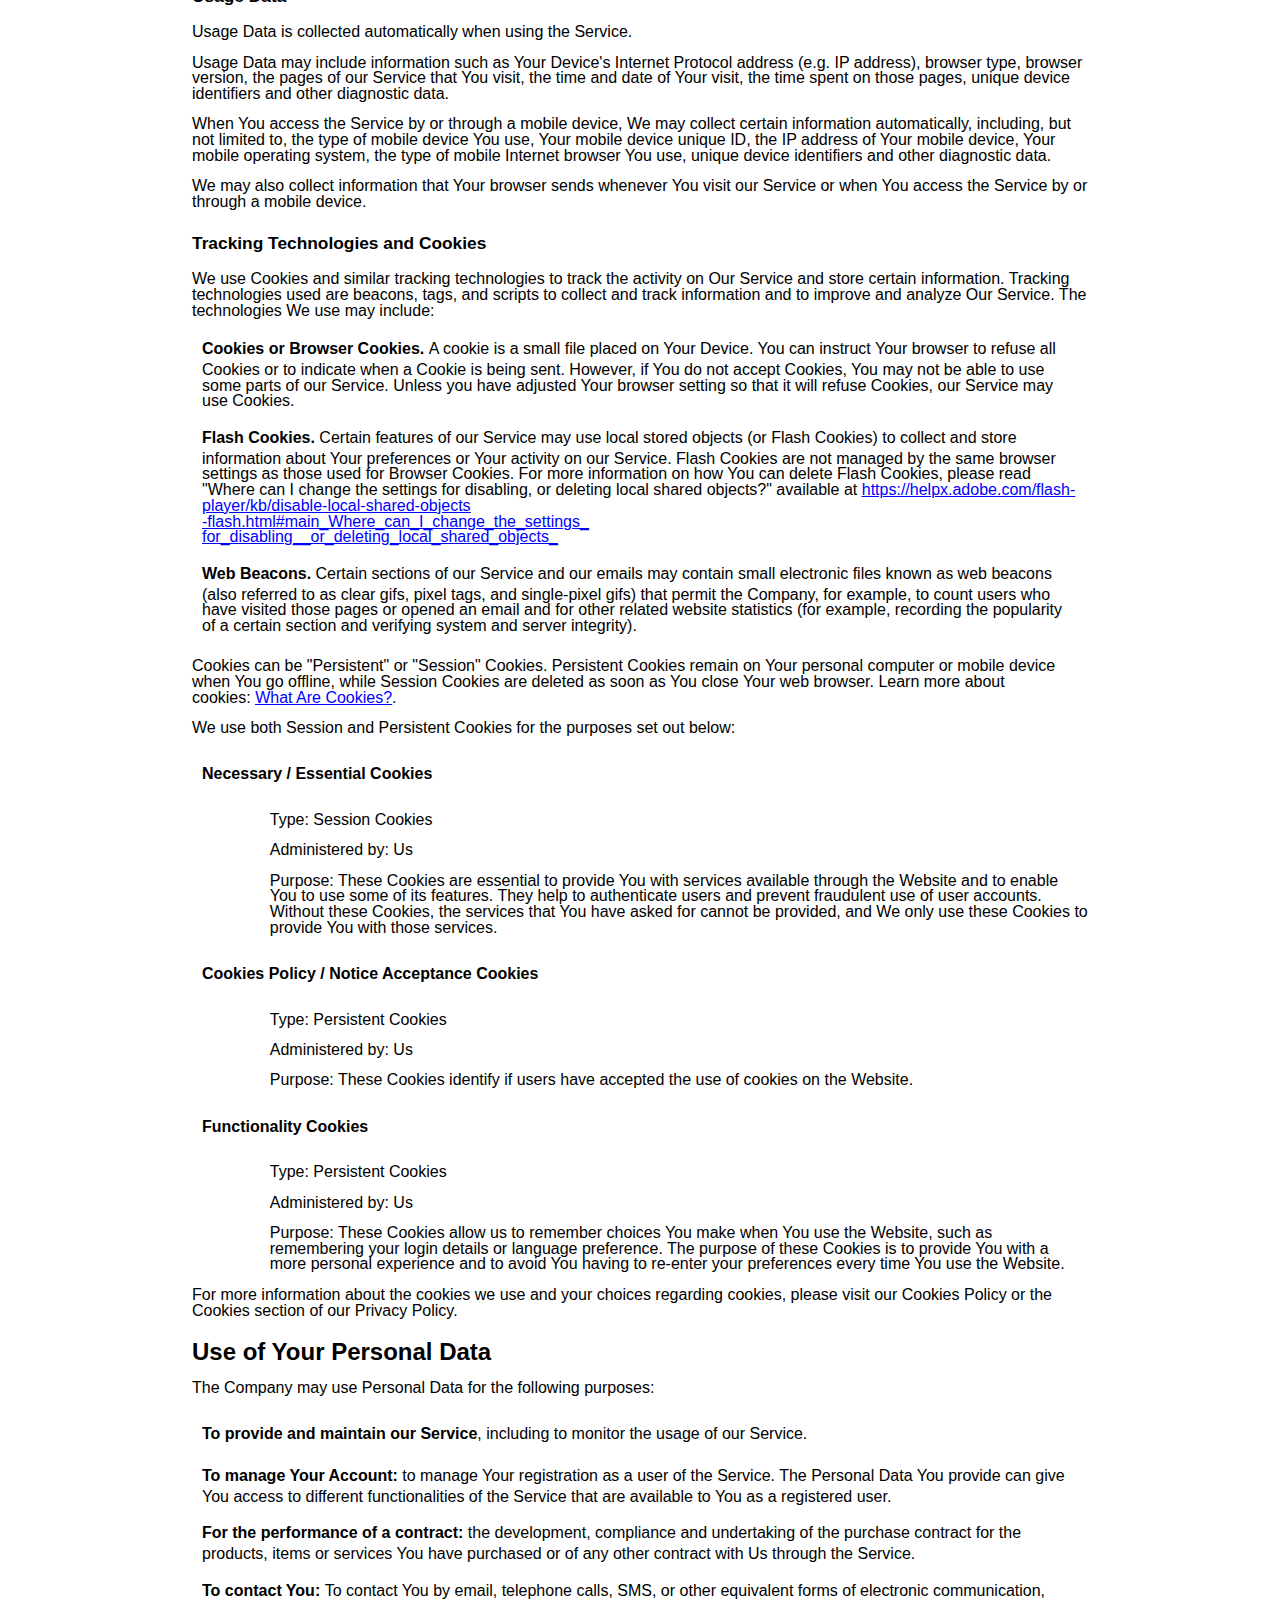
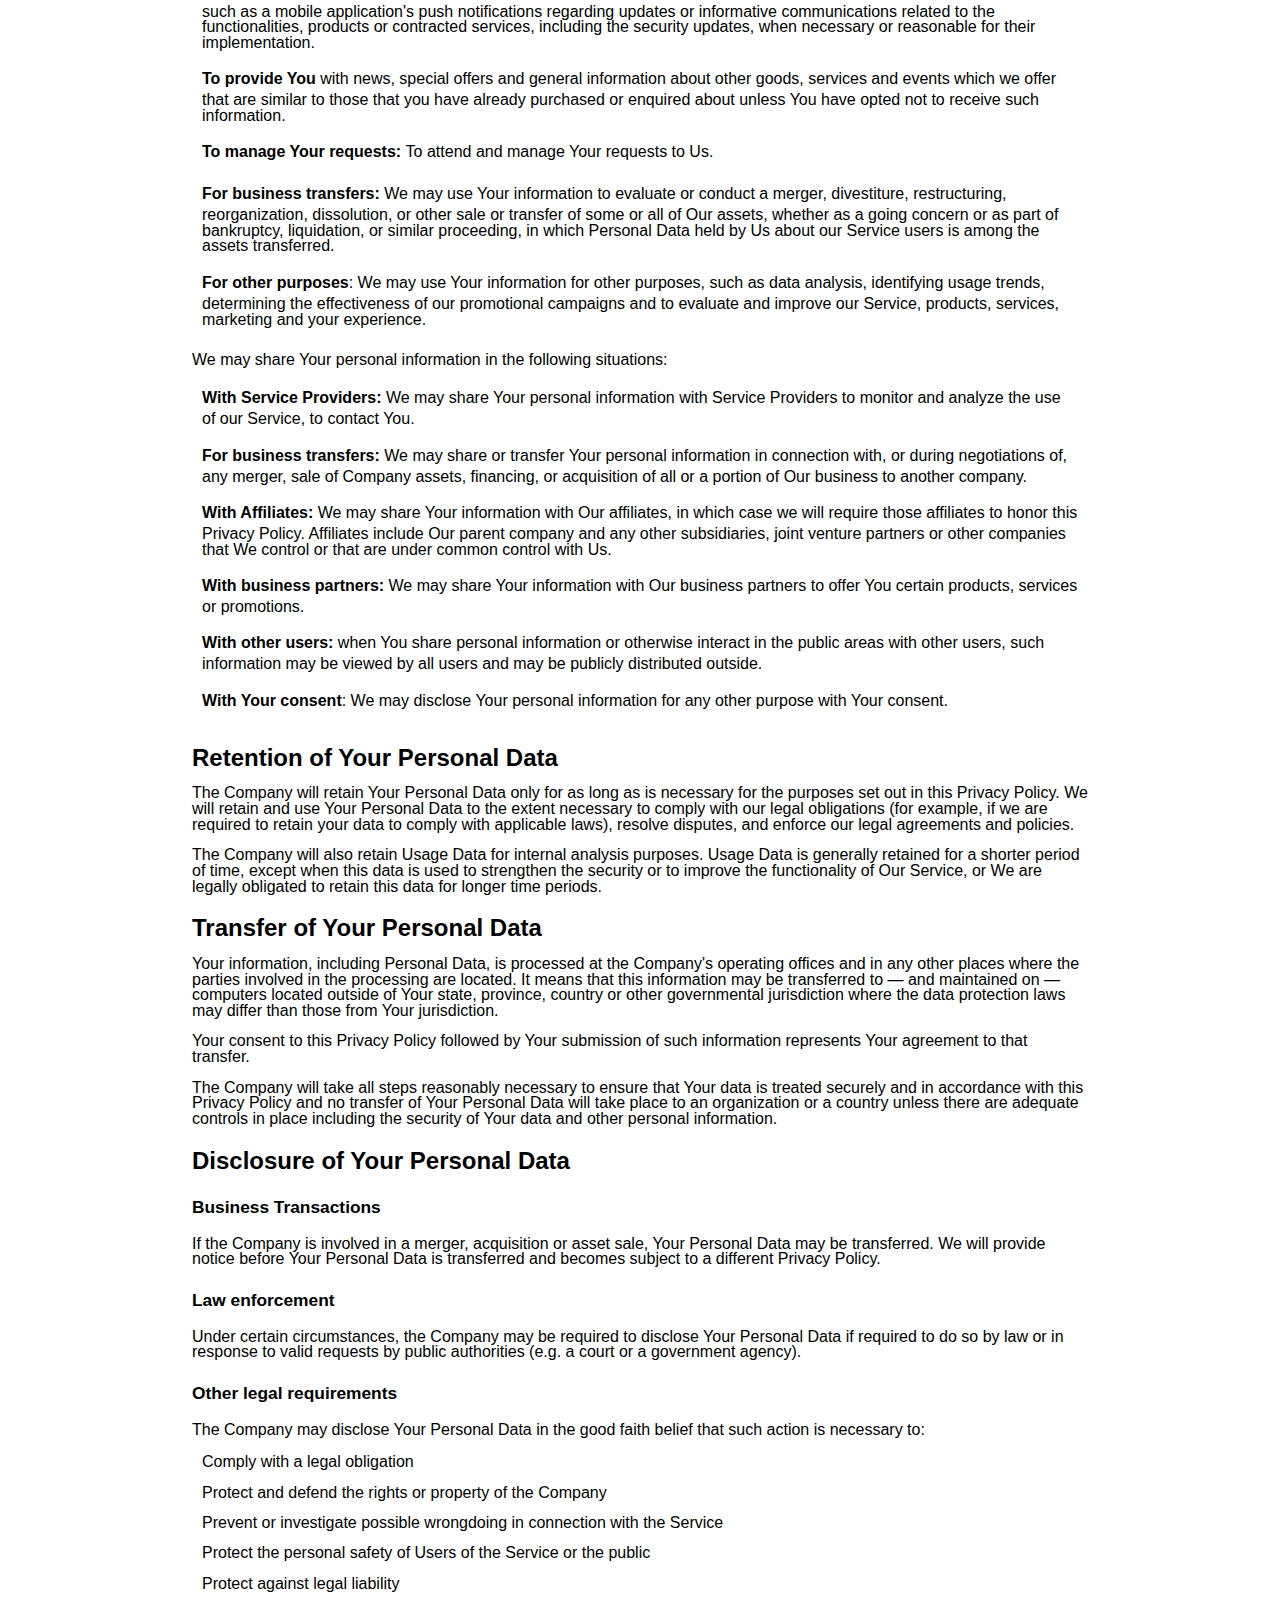
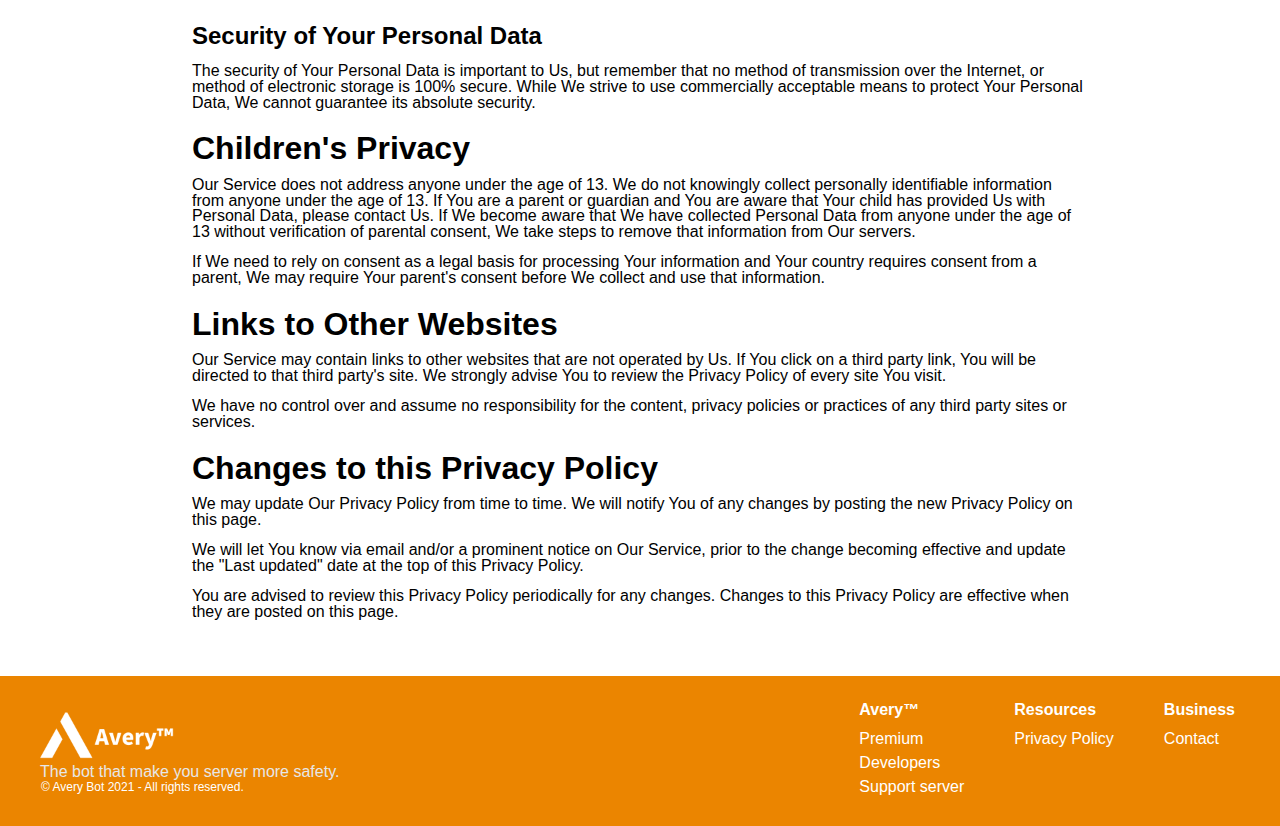
<file: scenes/privacypolicy.html>
<!DOCTYPE HTML PUBLIC "-//W3C//DTD HTML 4.0 Transitional//EN">
<html>
<head>
	<meta http-equiv="content-type" content="text/html; charset=utf-8"/>
	<title>Privacy Policy</title>
	<meta name="generator" content="LibreOffice 7.0.4.2 (Linux)"/>
	<meta name="created" content="2021-08-18T19:18:00"/>
	<meta name="changed" content="2021-08-18T19:48:00"/>
	<meta name="Operator" content="Wayne Liew"/>
	<style type="text/css">
		@page { size: 8.5in 11in; margin: 1in }
		body p { margin-bottom: 0.1in; line-height: 115%; text-align: left; orphans: 2; widows: 2; background: transparent }
		body p.western { font-family: "Calibri", serif; font-size: 11pt;}
		body p.cjk { font-family: "DengXian"; font-size: 11pt;}
		body p.ctl { font-family: "Calibri"; font-size: 11pt;}
		body a:link { color: #0000ff; text-decoration: underline }
		body a:visited { color: #954f72; text-decoration: underline }
		body a.ctl:visited { font-family: "Times New Roman" }
	</style>
	<link rel="Shortcut Icon" type="image/x-icon" href="../images/averyLogoCircle.png">
    <link rel="stylesheet" href="../styles/privacypolicy.css">
</head>
<body lang="en-US" link="#0000ff" vlink="#954f72" dir="ltr"><p class="western" style="margin-bottom: 0.11in; line-height: 107%">
	<header>
        <ul class="topHead">
            <li id="logo"></li>
            <li id="menuBtn"><a href="../index.html" class="topBtn">Home</a></li>
            <li><a href="../index.html">Features</a></li>
            <li><a href="https://discord.gg/uzzwFz3yh6" target="_blank">Support Server</a></li>
            <li><a href="../scenes/commands.html">Commands</a></li>
            <li id="theMostRightBtn"><a href="https://www.patreon.com/bePatron?u=57095080" target="_blank">Premium</a></li>
        </ul>
    </header>
    <section id="policyContent">
		<br><br><br><br><br><br>
<font size="6" style="font-size: 22pt"><b>Privacy Policy of
Avery™Website</b></font></p>
<p class="western" style="margin-bottom: 0.1in; line-height: 107%; background: #ffffff">
<font face="Helvetica, serif"><font size="3" style="font-size: 12pt"><b>Last
updated: August 18, 2021</b></font></font></p>
<p class="western" style="margin-bottom: 0.1in; line-height: 107%; background: #ffffff">
<font face="Helvetica, serif"><font size="3" style="font-size: 12pt">This
Privacy Policy describes Our policies and procedures on the
collection, use and disclosure of Your information when You use the
Service and tells You about Your privacy rights and how the law
protects You.</font></font></p>
<p class="western" style="margin-bottom: 0.1in; line-height: 107%; background: #ffffff">
<font face="Helvetica, serif"><font size="3" style="font-size: 12pt">We
use Your Personal data to provide and improve the Service. By using
the Service, You agree to the collection and use of information in
accordance with this Privacy Policy. This Privacy Policy has been
created with the help of the&nbsp;</font></font><a class="western" href="https://www.privacypolicies.com/privacy-policy-generator/" target="_blank"><font face="Helvetica, serif"><font size="3" style="font-size: 12pt"><b>Privacy
Policy Generator</b></font></font></a><font face="Helvetica, serif"><font size="3" style="font-size: 12pt">.</font></font></p>
<p class="western" style="margin-bottom: 0.1in; line-height: 107%; background: #ffffff">
<br/>
<br/>

</p>
<p class="western" style="margin-bottom: 0.11in; line-height: 107%">This
Website collects some Personal Data from own Users</p>
<p class="western" style="margin-bottom: 0.11in; line-height: 107%">This
document can be printed for refrence by using the print command in
the settings of any browser.</p>
<p class="western" style="margin-bottom: 0.11in; line-height: 107%"><font size="6" style="font-size: 22pt"><b>Owner
and Data Controller</b></font></p>
<p class="western" style="margin-bottom: 0in; line-height: 107%"><font size="3" style="font-size: 12pt">Wayne
Liew (WEIEN)</font></p>
<p class="western" style="margin-bottom: 0in; line-height: 107%"><font size="3" style="font-size: 12pt">Owner
contact email: </font><font color="#0000ff"><u><a class="western" href="mailto:wayneliew25@gmail.com"><font size="3" style="font-size: 12pt"><span lang="en-US">wayneliew25@gmail.com</span></font></a></u></font></p>
<p class="western" style="margin-top: 0.26in; margin-bottom: 0.16in; line-height: 107%; background: #ffffff">
<font face="Helvetica, serif"><font size="6" style="font-size: 24pt"><b>Interpretation
and Definitions</b></font></font></p>
<p class="western" style="margin-bottom: 0.16in; line-height: 107%; background: #ffffff">
<font face="Helvetica, serif"><font size="5" style="font-size: 18pt"><b>Interpretation</b></font></font></p>
<p class="western" style="margin-bottom: 0.1in; line-height: 107%; background: #ffffff">
<font face="Helvetica, serif"><font size="3" style="font-size: 12pt">The
words of which the initial letter is capitalized have meanings
defined under the following conditions. The following definitions
shall have the same meaning regardless of whether they appear in
singular or in plural.</font></font></p>
<p class="western" style="margin-top: 0.21in; margin-bottom: 0.1in; line-height: 107%; background: #ffffff">
<font face="Helvetica, serif"><font size="5" style="font-size: 18pt"><b>Definitions</b></font></font></p>
<p class="western" style="margin-bottom: 0in; line-height: 107%; background: #ffffff">
<font face="Helvetica, serif"><font size="3" style="font-size: 12pt">For
the purposes of this Privacy Policy:</font></font></p>
<ul>
	<li><p class="western" style="margin-bottom: 0in; line-height: 107%; background: #ffffff">
	<font face="Helvetica, serif"><font size="3" style="font-size: 12pt"><b>Account</b></font></font><font face="Helvetica, serif"><font size="3" style="font-size: 12pt">&nbsp;means
	a unique account created for You to access our Service or parts of
	our Service.</font></font></p>
	<li><p class="western" style="margin-bottom: 0in; line-height: 107%; background: #ffffff">
	<font face="Helvetica, serif"><font size="3" style="font-size: 12pt"><b>Company</b></font></font><font face="Helvetica, serif"><font size="3" style="font-size: 12pt">&nbsp;(referred
	to as either &quot;the Company&quot;, &quot;We&quot;, &quot;Us&quot;
	or &quot;Our&quot; in this Agreement) refers to Avery.</font></font></p>
	<li><p class="western" style="margin-bottom: 0in; line-height: 107%; background: #ffffff">
	<font face="Helvetica, serif"><font size="3" style="font-size: 12pt"><b>Cookies</b></font></font><font face="Helvetica, serif"><font size="3" style="font-size: 12pt">&nbsp;are
	small files that are placed on Your computer, mobile device or any
	other device by a website, containing the details of Your browsing
	history on that website among its many uses.</font></font></p>
	<li><p class="western" style="margin-bottom: 0in; line-height: 107%; background: #ffffff">
	<font face="Helvetica, serif"><font size="3" style="font-size: 12pt"><b>Country</b></font></font><font face="Helvetica, serif"><font size="3" style="font-size: 12pt">&nbsp;refers
	to: Taiwan</font></font></p>
	<li><p class="western" style="margin-bottom: 0in; line-height: 107%; background: #ffffff">
	<font face="Helvetica, serif"><font size="3" style="font-size: 12pt"><b>Device</b></font></font><font face="Helvetica, serif"><font size="3" style="font-size: 12pt">&nbsp;means
	any device that can access the Service such as a computer, a
	cellphone or a digital tablet.</font></font></p>
	<li><p class="western" style="margin-bottom: 0in; line-height: 107%; background: #ffffff">
	<font face="Helvetica, serif"><font size="3" style="font-size: 12pt"><b>Personal
	Data</b></font></font><font face="Helvetica, serif"><font size="3" style="font-size: 12pt">&nbsp;is
	any information that relates to an identified or identifiable
	individual.</font></font></p>
	<li><p class="western" style="margin-bottom: 0in; line-height: 107%; background: #ffffff">
	<font face="Helvetica, serif"><font size="3" style="font-size: 12pt"><b>Service</b></font></font><font face="Helvetica, serif"><font size="3" style="font-size: 12pt">&nbsp;refers
	to the Website.</font></font></p>
	<li><p class="western" style="margin-bottom: 0in; line-height: 107%; background: #ffffff">
	<font face="Helvetica, serif"><font size="3" style="font-size: 12pt"><b>Service
	Provider</b></font></font><font face="Helvetica, serif"><font size="3" style="font-size: 12pt">&nbsp;means
	any natural or legal person who processes the data on behalf of the
	Company. It refers to third-party companies or individuals employed
	by the Company to facilitate the Service, to provide the Service on
	behalf of the Company, to perform services related to the Service or
	to assist the Company in analyzing how the Service is used.</font></font></p>
	<li><p class="western" style="margin-bottom: 0in; line-height: 107%; background: #ffffff">
	<font face="Helvetica, serif"><font size="3" style="font-size: 12pt"><b>Usage
	Data</b></font></font><font face="Helvetica, serif"><font size="3" style="font-size: 12pt">&nbsp;refers
	to data collected automatically, either generated by the use of the
	Service or from the Service infrastructure itself (for example, the
	duration of a page visit).</font></font></p>
	<li><p class="western" style="margin-bottom: 0in; line-height: 107%; background: #ffffff">
	<font face="Helvetica, serif"><font size="3" style="font-size: 12pt"><b>Website</b></font></font><font face="Helvetica, serif"><font size="3" style="font-size: 12pt">&nbsp;refers
	to Avery, accessible
	from&nbsp;</font></font><a class="western" href="https://wongwong1209.github.io/AveryWebsite/" target="_blank"><font face="Helvetica, serif"><font size="3" style="font-size: 12pt"><u>https://wongwong1209.github.io/AveryWebsite/</u></font></font></a></p>
	<li><p class="western" style="margin-bottom: 0in; line-height: 107%; background: #ffffff">
	<font face="Helvetica, serif"><font size="3" style="font-size: 12pt"><b>You</b></font></font><font face="Helvetica, serif"><font size="3" style="font-size: 12pt">&nbsp;means
	the individual accessing or using the Service, or the company, or
	other legal entity on behalf of which such individual is accessing
	or using the Service, as applicable.</font></font></p>
</ul>
<p class="western" style="margin-top: 0.26in; margin-bottom: 0in; line-height: 107%; background: #ffffff">
<font face="Helvetica, serif"><font size="6" style="font-size: 24pt"><b>Collecting
and Using Your Personal Data</b></font></font></p>
<p class="western" style="margin-bottom: 0in; line-height: 107%; background: #ffffff">
<font face="Helvetica, serif"><font size="5" style="font-size: 18pt"><b>Types
of Data Collected</b></font></font></p>
<p class="western" style="margin-top: 0.21in; margin-bottom: 0in; line-height: 107%; background: #ffffff">
<font face="Helvetica, serif"><font size="4" style="font-size: 13pt"><b>Personal
Data</b></font></font></p>
<p class="western" style="margin-bottom: 0in; line-height: 107%; background: #ffffff">
<font face="Helvetica, serif"><font size="3" style="font-size: 12pt">While
using Our Service, We may ask You to provide Us with certain
personally identifiable information that can be used to contact or
identify You. Personally identifiable information may include, but is
not limited to:</font></font></p>
<ul>
	<li><p class="western" style="margin-bottom: 0in; line-height: 115%; background: #ffffff">
	<font face="Helvetica, serif"><font size="3" style="font-size: 12pt">Email
	address</font></font></p>
	<li><p class="western" style="margin-bottom: 0in; line-height: 115%; background: #ffffff">
	<font face="Helvetica, serif"><font size="3" style="font-size: 12pt">Usage
	Data</font></font></p>
</ul>
<p class="western" style="margin-top: 0.21in; margin-bottom: 0in; line-height: 107%; background: #ffffff">
<font face="Helvetica, serif"><font size="4" style="font-size: 13pt"><b>Usage
Data</b></font></font></p>
<p class="western" style="margin-bottom: 0in; line-height: 107%; background: #ffffff">
<font face="Helvetica, serif"><font size="3" style="font-size: 12pt">Usage
Data is collected automatically when using the Service.</font></font></p>
<p class="western" style="margin-bottom: 0in; line-height: 107%; background: #ffffff">
<font face="Helvetica, serif"><font size="3" style="font-size: 12pt">Usage
Data may include information such as Your Device's Internet Protocol
address (e.g. IP address), browser type, browser version, the pages
of our Service that You visit, the time and date of Your visit, the
time spent on those pages, unique device identifiers and other
diagnostic data.</font></font></p>
<p class="western" style="margin-bottom: 0in; line-height: 107%; background: #ffffff">
<font face="Helvetica, serif"><font size="3" style="font-size: 12pt">When
You access the Service by or through a mobile device, We may collect
certain information automatically, including, but not limited to, the
type of mobile device You use, Your mobile device unique ID, the IP
address of Your mobile device, Your mobile operating system, the type
of mobile Internet browser You use, unique device identifiers and
other diagnostic data.</font></font></p>
<p class="western" style="margin-bottom: 0in; line-height: 107%; background: #ffffff">
<font face="Helvetica, serif"><font size="3" style="font-size: 12pt">We
may also collect information that Your browser sends whenever You
visit our Service or when You access the Service by or through a
mobile device.</font></font></p>
<p class="western" style="margin-top: 0.21in; margin-bottom: 0in; line-height: 107%; background: #ffffff">
<font face="Helvetica, serif"><font size="4" style="font-size: 13pt"><b>Tracking
Technologies and Cookies</b></font></font></p>
<p class="western" style="margin-bottom: 0in; line-height: 107%; background: #ffffff">
<font face="Helvetica, serif"><font size="3" style="font-size: 12pt">We
use Cookies and similar tracking technologies to track the activity
on Our Service and store certain information. Tracking technologies
used are beacons, tags, and scripts to collect and track information
and to improve and analyze Our Service. The technologies We use may
include:</font></font></p>
<ul>
	<li><p class="western" style="margin-top: 0.07in; margin-bottom: 0in; line-height: 107%; background: #ffffff">
	<font face="Helvetica, serif"><font size="3" style="font-size: 12pt"><b>Cookies
	or Browser Cookies.</b></font></font><font face="Helvetica, serif"><font size="3" style="font-size: 12pt">&nbsp;A
	cookie is a small file placed on Your Device. You can instruct Your
	browser to refuse all Cookies or to indicate when a Cookie is being
	sent. However, if You do not accept Cookies, You may not be able to
	use some parts of our Service. Unless you have adjusted Your browser
	setting so that it will refuse Cookies, our Service may use Cookies.</font></font></p>
	<li><p class="western" style="margin-bottom: 0in; line-height: 107%; background: #ffffff">
	<font face="Helvetica, serif"><font size="3" style="font-size: 12pt"><b>Flash
	Cookies.</b></font></font><font face="Helvetica, serif"><font size="3" style="font-size: 12pt">&nbsp;Certain
	features of our Service may use local stored objects (or Flash
	Cookies) to collect and store information about Your preferences or
	Your activity on our Service. Flash Cookies are not managed by the
	same browser settings as those used for Browser Cookies. For more
	information on how You can delete Flash Cookies, please read &quot;Where
	can I change the settings for disabling, or deleting local shared
	objects?&quot; available
	at&nbsp;</font></font><font color="#0000ff"><u><a class="western" href="https://helpx.adobe.com/flash-player/kb/disable-local-shared-objects-flash.html#main_Where_can_I_change_the_settings_for_disabling__or_deleting_local_shared_objects_"><font face="Helvetica, serif"><font size="3" style="font-size: 12pt"><span lang="en-US">https://helpx.adobe.com/flash-player/kb/disable-local-shared-objects<br>-flash.html#main_Where_can_I_change_the_settings_<br>for_disabling__or_deleting_local_shared_objects_</span></font></font></a></u></font></p>
	<li><p class="western" style="margin-bottom: 0in; line-height: 107%; background: #ffffff">
	<font face="Helvetica, serif"><font size="3" style="font-size: 12pt"><b>Web
	Beacons.</b></font></font><font face="Helvetica, serif"><font size="3" style="font-size: 12pt">&nbsp;Certain
	sections of our Service and our emails may contain small electronic
	files known as web beacons (also referred to as clear gifs, pixel
	tags, and single-pixel gifs) that permit the Company, for example,
	to count users who have visited those pages or opened an email and
	for other related website statistics (for example, recording the
	popularity of a certain section and verifying system and server
	integrity).</font></font></p>
</ul>
<p class="western" style="margin-bottom: 0in; line-height: 107%; background: #ffffff">
<font face="Helvetica, serif"><font size="3" style="font-size: 12pt">Cookies
can be &quot;Persistent&quot; or &quot;Session&quot; Cookies.
Persistent Cookies remain on Your personal computer or mobile device
when You go offline, while Session Cookies are deleted as soon as You
close Your web browser. Learn more about cookies:&nbsp;</font></font><a class="western" href="https://www.privacypolicies.com/blog/cookies/" target="_blank"><font face="Helvetica, serif"><font size="3" style="font-size: 12pt"><u>What
Are Cookies?</u></font></font></a><font face="Helvetica, serif"><font size="3" style="font-size: 12pt">.</font></font></p>
<p class="western" style="margin-bottom: 0in; line-height: 107%; background: #ffffff">
<font face="Helvetica, serif"><font size="3" style="font-size: 12pt">We
use both Session and Persistent Cookies for the purposes set out
below:</font></font></p>
<ul>
	<li><p class="western" style="margin-bottom: 0in; line-height: 107%; background: #ffffff">
	<font face="Helvetica, serif"><font size="3" style="font-size: 12pt"><b>Necessary
	/ Essential Cookies</b></font></font></p>
</ul>
<p class="western" style="margin-left: 0.81in; margin-bottom: 0in; line-height: 107%; background: #ffffff">
<font face="Helvetica, serif"><font size="3" style="font-size: 12pt">Type:
Session Cookies</font></font></p>
<p class="western" style="margin-left: 0.81in; margin-bottom: 0in; line-height: 107%; background: #ffffff">
<font face="Helvetica, serif"><font size="3" style="font-size: 12pt">Administered
by: Us</font></font></p>
<p class="western" style="margin-left: 0.81in; margin-bottom: 0in; line-height: 107%; background: #ffffff">
<font face="Helvetica, serif"><font size="3" style="font-size: 12pt">Purpose:
These Cookies are essential to provide You with services available
through the Website and to enable You to use some of its features.
They help to authenticate users and prevent fraudulent use of user
accounts. Without these Cookies, the services that You have asked for
cannot be provided, and We only use these Cookies to provide You with
those services.</font></font></p>
<ul>
	<li><p class="western" style="margin-bottom: 0in; line-height: 107%; background: #ffffff">
	<font face="Helvetica, serif"><font size="3" style="font-size: 12pt"><b>Cookies
	Policy / Notice Acceptance Cookies</b></font></font></p>
</ul>
<p class="western" style="margin-left: 0.81in; margin-bottom: 0in; line-height: 107%; background: #ffffff">
<font face="Helvetica, serif"><font size="3" style="font-size: 12pt">Type:
Persistent Cookies</font></font></p>
<p class="western" style="margin-left: 0.81in; margin-bottom: 0in; line-height: 107%; background: #ffffff">
<font face="Helvetica, serif"><font size="3" style="font-size: 12pt">Administered
by: Us</font></font></p>
<p class="western" style="margin-left: 0.81in; margin-bottom: 0in; line-height: 107%; background: #ffffff">
<font face="Helvetica, serif"><font size="3" style="font-size: 12pt">Purpose:
These Cookies identify if users have accepted the use of cookies on
the Website.</font></font></p>
<ul>
	<li><p class="western" style="margin-bottom: 0in; line-height: 107%; background: #ffffff">
	<font face="Helvetica, serif"><font size="3" style="font-size: 12pt"><b>Functionality
	Cookies</b></font></font></p>
</ul>
<p class="western" style="margin-left: 0.81in; margin-bottom: 0in; line-height: 107%; background: #ffffff">
<font face="Helvetica, serif"><font size="3" style="font-size: 12pt">Type:
Persistent Cookies</font></font></p>
<p class="western" style="margin-left: 0.81in; margin-bottom: 0in; line-height: 107%; background: #ffffff">
<font face="Helvetica, serif"><font size="3" style="font-size: 12pt">Administered
by: Us</font></font></p>
<p class="western" style="margin-left: 0.81in; margin-bottom: 0in; line-height: 107%; background: #ffffff">
<font face="Helvetica, serif"><font size="3" style="font-size: 12pt">Purpose:
These Cookies allow us to remember choices You make when You use the
Website, such as remembering your login details or language
preference. The purpose of these Cookies is to provide You with a
more personal experience and to avoid You having to re-enter your
preferences every time You use the Website.</font></font></p>
<p class="western" style="margin-bottom: 0in; line-height: 107%; background: #ffffff">
<font face="Helvetica, serif"><font size="3" style="font-size: 12pt">For
more information about the cookies we use and your choices regarding
cookies, please visit our Cookies Policy or the Cookies section of
our Privacy Policy.</font></font></p>
<p class="western" style="margin-top: 0.21in; margin-bottom: 0in; line-height: 107%; background: #ffffff">
<font face="Helvetica, serif"><font size="5" style="font-size: 18pt"><b>Use
of Your Personal Data</b></font></font></p>
<p class="western" style="margin-bottom: 0in; line-height: 107%; background: #ffffff">
<font face="Helvetica, serif"><font size="3" style="font-size: 12pt">The
Company may use Personal Data for the following purposes:</font></font></p>
<ul>
	<li><p class="western" style="margin-bottom: 0in; line-height: 107%; background: #ffffff">
	<font face="Helvetica, serif"><font size="3" style="font-size: 12pt"><b>To
	provide and maintain our Service</b></font></font><font face="Helvetica, serif"><font size="3" style="font-size: 12pt">,
	including to monitor the usage of our Service.</font></font></p>
	<li><p class="western" style="margin-bottom: 0in; line-height: 107%; background: #ffffff">
	<font face="Helvetica, serif"><font size="3" style="font-size: 12pt"><b>To
	manage Your Account:</b></font></font><font face="Helvetica, serif"><font size="3" style="font-size: 12pt">&nbsp;to
	manage Your registration as a user of the Service. The Personal Data
	You provide can give You access to different functionalities of the
	Service that are available to You as a registered user.</font></font></p>
	<li><p class="western" style="margin-bottom: 0in; line-height: 107%; background: #ffffff">
	<font face="Helvetica, serif"><font size="3" style="font-size: 12pt"><b>For
	the performance of a contract:</b></font></font><font face="Helvetica, serif"><font size="3" style="font-size: 12pt">&nbsp;the
	development, compliance and undertaking of the purchase contract for
	the products, items or services You have purchased or of any other
	contract with Us through the Service.</font></font></p>
	<li><p class="western" style="margin-bottom: 0in; line-height: 107%; background: #ffffff">
	<font face="Helvetica, serif"><font size="3" style="font-size: 12pt"><b>To
	contact You:</b></font></font><font face="Helvetica, serif"><font size="3" style="font-size: 12pt">&nbsp;To
	contact You by email, telephone calls, SMS, or other equivalent
	forms of electronic communication, such as a mobile application's
	push notifications regarding updates or informative communications
	related to the functionalities, products or contracted services,
	including the security updates, when necessary or reasonable for
	their implementation.</font></font></p>
	<li><p class="western" style="margin-bottom: 0in; line-height: 107%; background: #ffffff">
	<font face="Helvetica, serif"><font size="3" style="font-size: 12pt"><b>To
	provide You</b></font></font><font face="Helvetica, serif"><font size="3" style="font-size: 12pt">&nbsp;with
	news, special offers and general information about other goods,
	services and events which we offer that are similar to those that
	you have already purchased or enquired about unless You have opted
	not to receive such information.</font></font></p>
	<li><p class="western" style="margin-bottom: 0in; line-height: 107%; background: #ffffff">
	<font face="Helvetica, serif"><font size="3" style="font-size: 12pt"><b>To
	manage Your requests:</b></font></font><font face="Helvetica, serif"><font size="3" style="font-size: 12pt">&nbsp;To
	attend and manage Your requests to Us.</font></font></p>
	<li><p class="western" style="margin-bottom: 0in; line-height: 107%; background: #ffffff">
	<font face="Helvetica, serif"><font size="3" style="font-size: 12pt"><b>For
	business transfers:</b></font></font><font face="Helvetica, serif"><font size="3" style="font-size: 12pt">&nbsp;We
	may use Your information to evaluate or conduct a merger,
	divestiture, restructuring, reorganization, dissolution, or other
	sale or transfer of some or all of Our assets, whether as a going
	concern or as part of bankruptcy, liquidation, or similar
	proceeding, in which Personal Data held by Us about our Service
	users is among the assets transferred.</font></font></p>
	<li><p class="western" style="margin-bottom: 0in; line-height: 107%; background: #ffffff">
	<font face="Helvetica, serif"><font size="3" style="font-size: 12pt"><b>For
	other purposes</b></font></font><font face="Helvetica, serif"><font size="3" style="font-size: 12pt">:
	We may use Your information for other purposes, such as data
	analysis, identifying usage trends, determining the effectiveness of
	our promotional campaigns and to evaluate and improve our Service,
	products, services, marketing and your experience.</font></font></p>
</ul>
<p class="western" style="margin-bottom: 0in; line-height: 107%; background: #ffffff">
<font face="Helvetica, serif"><font size="3" style="font-size: 12pt">We
may share Your personal information in the following situations:</font></font></p>
<ul>
	<li><p class="western" style="margin-top: 0.07in; margin-bottom: 0in; line-height: 107%; background: #ffffff">
	<font face="Helvetica, serif"><font size="3" style="font-size: 12pt"><b>With
	Service Providers:</b></font></font><font face="Helvetica, serif"><font size="3" style="font-size: 12pt">&nbsp;We
	may share Your personal information with Service Providers to
	monitor and analyze the use of our Service, to contact You.</font></font></p>
	<li><p class="western" style="margin-bottom: 0in; line-height: 107%; background: #ffffff">
	<font face="Helvetica, serif"><font size="3" style="font-size: 12pt"><b>For
	business transfers:</b></font></font><font face="Helvetica, serif"><font size="3" style="font-size: 12pt">&nbsp;We
	may share or transfer Your personal information in connection with,
	or during negotiations of, any merger, sale of Company assets,
	financing, or acquisition of all or a portion of Our business to
	another company.</font></font></p>
	<li><p class="western" style="margin-bottom: 0in; line-height: 107%; background: #ffffff">
	<font face="Helvetica, serif"><font size="3" style="font-size: 12pt"><b>With
	Affiliates:</b></font></font><font face="Helvetica, serif"><font size="3" style="font-size: 12pt">&nbsp;We
	may share Your information with Our affiliates, in which case we
	will require those affiliates to honor this Privacy Policy.
	Affiliates include Our parent company and any other subsidiaries,
	joint venture partners or other companies that We control or that
	are under common control with Us.</font></font></p>
	<li><p class="western" style="margin-bottom: 0in; line-height: 107%; background: #ffffff">
	<font face="Helvetica, serif"><font size="3" style="font-size: 12pt"><b>With
	business partners:</b></font></font><font face="Helvetica, serif"><font size="3" style="font-size: 12pt">&nbsp;We
	may share Your information with Our business partners to offer You
	certain products, services or promotions.</font></font></p>
	<li><p class="western" style="margin-bottom: 0in; line-height: 107%; background: #ffffff">
	<font face="Helvetica, serif"><font size="3" style="font-size: 12pt"><b>With
	other users:</b></font></font><font face="Helvetica, serif"><font size="3" style="font-size: 12pt">&nbsp;when
	You share personal information or otherwise interact in the public
	areas with other users, such information may be viewed by all users
	and may be publicly distributed outside.</font></font></p>
	<li><p class="western" style="margin-bottom: 0in; line-height: 107%; background: #ffffff">
	<font face="Helvetica, serif"><font size="3" style="font-size: 12pt"><b>With
	Your consent</b></font></font><font face="Helvetica, serif"><font size="3" style="font-size: 12pt">:
	We may disclose Your personal information for any other purpose with
	Your consent.</font></font></p>
</ul>
<p class="western" style="margin-top: 0.21in; margin-bottom: 0in; line-height: 107%; background: #ffffff">
<font face="Helvetica, serif"><font size="5" style="font-size: 18pt"><b>Retention
of Your Personal Data</b></font></font></p>
<p class="western" style="margin-bottom: 0in; line-height: 107%; background: #ffffff">
<font face="Helvetica, serif"><font size="3" style="font-size: 12pt">The
Company will retain Your Personal Data only for as long as is
necessary for the purposes set out in this Privacy Policy. We will
retain and use Your Personal Data to the extent necessary to comply
with our legal obligations (for example, if we are required to retain
your data to comply with applicable laws), resolve disputes, and
enforce our legal agreements and policies.</font></font></p>
<p class="western" style="margin-bottom: 0in; line-height: 107%; background: #ffffff">
<font face="Helvetica, serif"><font size="3" style="font-size: 12pt">The
Company will also retain Usage Data for internal analysis purposes.
Usage Data is generally retained for a shorter period of time, except
when this data is used to strengthen the security or to improve the
functionality of Our Service, or We are legally obligated to retain
this data for longer time periods.</font></font></p>
<p class="western" style="margin-top: 0.21in; margin-bottom: 0in; line-height: 107%; background: #ffffff">
<font face="Helvetica, serif"><font size="5" style="font-size: 18pt"><b>Transfer
of Your Personal Data</b></font></font></p>
<p class="western" style="margin-bottom: 0in; line-height: 107%; background: #ffffff">
<font face="Helvetica, serif"><font size="3" style="font-size: 12pt">Your
information, including Personal Data, is processed at the Company's
operating offices and in any other places where the parties involved
in the processing are located. It means that this information may be
transferred to — and maintained on — computers located outside of
Your state, province, country or other governmental jurisdiction
where the data protection laws may differ than those from Your
jurisdiction.</font></font></p>
<p class="western" style="margin-bottom: 0in; line-height: 107%; background: #ffffff">
<font face="Helvetica, serif"><font size="3" style="font-size: 12pt">Your
consent to this Privacy Policy followed by Your submission of such
information represents Your agreement to that transfer.</font></font></p>
<p class="western" style="margin-bottom: 0in; line-height: 107%; background: #ffffff">
<font face="Helvetica, serif"><font size="3" style="font-size: 12pt">The
Company will take all steps reasonably necessary to ensure that Your
data is treated securely and in accordance with this Privacy Policy
and no transfer of Your Personal Data will take place to an
organization or a country unless there are adequate controls in place
including the security of Your data and other personal information.</font></font></p>
<p class="western" style="margin-top: 0.21in; margin-bottom: 0in; line-height: 107%; background: #ffffff">
<font face="Helvetica, serif"><font size="5" style="font-size: 18pt"><b>Disclosure
of Your Personal Data</b></font></font></p>
<p class="western" style="margin-top: 0.21in; margin-bottom: 0in; line-height: 107%; background: #ffffff">
<font face="Helvetica, serif"><font size="4" style="font-size: 13pt"><b>Business
Transactions</b></font></font></p>
<p class="western" style="margin-bottom: 0in; line-height: 107%; background: #ffffff">
<font face="Helvetica, serif"><font size="3" style="font-size: 12pt">If
the Company is involved in a merger, acquisition or asset sale, Your
Personal Data may be transferred. We will provide notice before Your
Personal Data is transferred and becomes subject to a different
Privacy Policy.</font></font></p>
<p class="western" style="margin-top: 0.21in; margin-bottom: 0in; line-height: 107%; background: #ffffff">
<font face="Helvetica, serif"><font size="4" style="font-size: 13pt"><b>Law
enforcement</b></font></font></p>
<p class="western" style="margin-bottom: 0in; line-height: 107%; background: #ffffff">
<font face="Helvetica, serif"><font size="3" style="font-size: 12pt">Under
certain circumstances, the Company may be required to disclose Your
Personal Data if required to do so by law or in response to valid
requests by public authorities (e.g. a court or a government agency).</font></font></p>
<p class="western" style="margin-top: 0.21in; margin-bottom: 0in; line-height: 107%; background: #ffffff">
<font face="Helvetica, serif"><font size="4" style="font-size: 13pt"><b>Other
legal requirements</b></font></font></p>
<p class="western" style="margin-bottom: 0in; line-height: 107%; background: #ffffff">
<font face="Helvetica, serif"><font size="3" style="font-size: 12pt">The
Company may disclose Your Personal Data in the good faith belief that
such action is necessary to:</font></font></p>
<ul>
	<li><p class="western" style="margin-top: 0.07in; margin-bottom: 0in; line-height: 107%; background: #ffffff">
	<font face="Helvetica, serif"><font size="3" style="font-size: 12pt">Comply
	with a legal obligation</font></font></p>
	<li><p class="western" style="margin-bottom: 0in; line-height: 107%; background: #ffffff">
	<font face="Helvetica, serif"><font size="3" style="font-size: 12pt">Protect
	and defend the rights or property of the Company</font></font></p>
	<li><p class="western" style="margin-bottom: 0in; line-height: 107%; background: #ffffff">
	<font face="Helvetica, serif"><font size="3" style="font-size: 12pt">Prevent
	or investigate possible wrongdoing in connection with the Service</font></font></p>
	<li><p class="western" style="margin-bottom: 0in; line-height: 107%; background: #ffffff">
	<font face="Helvetica, serif"><font size="3" style="font-size: 12pt">Protect
	the personal safety of Users of the Service or the public</font></font></p>
	<li><p class="western" style="margin-bottom: 0in; line-height: 107%; background: #ffffff">
	<font face="Helvetica, serif"><font size="3" style="font-size: 12pt">Protect
	against legal liability</font></font></p>
</ul>
<p class="western" style="margin-top: 0.21in; margin-bottom: 0in; line-height: 107%; background: #ffffff">
<font face="Helvetica, serif"><font size="5" style="font-size: 18pt"><b>Security
of Your Personal Data</b></font></font></p>
<p class="western" style="margin-bottom: 0in; line-height: 107%; background: #ffffff">
<font face="Helvetica, serif"><font size="3" style="font-size: 12pt">The
security of Your Personal Data is important to Us, but remember that
no method of transmission over the Internet, or method of electronic
storage is 100% secure. While We strive to use commercially
acceptable means to protect Your Personal Data, We cannot guarantee
its absolute security.</font></font></p>
<p class="western" style="margin-top: 0.26in; margin-bottom: 0in; line-height: 107%; background: #ffffff">
<font face="Helvetica, serif"><font size="6" style="font-size: 24pt"><b>Children's
Privacy</b></font></font></p>
<p class="western" style="margin-bottom: 0in; line-height: 107%; background: #ffffff">
<font face="Helvetica, serif"><font size="3" style="font-size: 12pt">Our
Service does not address anyone under the age of 13. We do not
knowingly collect personally identifiable information from anyone
under the age of 13. If You are a parent or guardian and You are
aware that Your child has provided Us with Personal Data, please
contact Us. If We become aware that We have collected Personal Data
from anyone under the age of 13 without verification of parental
consent, We take steps to remove that information from Our servers.</font></font></p>
<p class="western" style="margin-bottom: 0in; line-height: 107%; background: #ffffff">
<font face="Helvetica, serif"><font size="3" style="font-size: 12pt">If
We need to rely on consent as a legal basis for processing Your
information and Your country requires consent from a parent, We may
require Your parent's consent before We collect and use that
information.</font></font></p>
<p class="western" style="margin-top: 0.26in; margin-bottom: 0in; line-height: 107%; background: #ffffff">
<font face="Helvetica, serif"><font size="6" style="font-size: 24pt"><b>Links
to Other Websites</b></font></font></p>
<p class="western" style="margin-bottom: 0in; line-height: 107%; background: #ffffff">
<font face="Helvetica, serif"><font size="3" style="font-size: 12pt">Our
Service may contain links to other websites that are not operated by
Us. If You click on a third party link, You will be directed to that
third party's site. We strongly advise You to review the Privacy
Policy of every site You visit.</font></font></p>
<p class="western" style="margin-bottom: 0in; line-height: 107%; background: #ffffff">
<font face="Helvetica, serif"><font size="3" style="font-size: 12pt">We
have no control over and assume no responsibility for the content,
privacy policies or practices of any third party sites or services.</font></font></p>
<p class="western" style="margin-top: 0.26in; margin-bottom: 0in; line-height: 107%; background: #ffffff">
<font face="Helvetica, serif"><font size="6" style="font-size: 24pt"><b>Changes
to this Privacy Policy</b></font></font></p>
<p class="western" style="margin-bottom: 0in; line-height: 107%; background: #ffffff">
<font face="Helvetica, serif"><font size="3" style="font-size: 12pt">We
may update Our Privacy Policy from time to time. We will notify You
of any changes by posting the new Privacy Policy on this page.</font></font></p>
<p class="western" style="margin-bottom: 0in; line-height: 107%; background: #ffffff">
<font face="Helvetica, serif"><font size="3" style="font-size: 12pt">We
will let You know via email and/or a prominent notice on Our Service,
prior to the change becoming effective and update the &quot;Last
updated&quot; date at the top of this Privacy Policy.</font></font></p>
<p class="western" style="margin-bottom: 0in; line-height: 107%; background: #ffffff">
<font face="Helvetica, serif"><font size="3" style="font-size: 12pt">You
are advised to review this Privacy Policy periodically for any
changes. Changes to this Privacy Policy are effective when they are
posted on this page.</font></font></p>
<p class="western" style="margin-bottom: 0.11in; line-height: 107%"><br/>
<br/>

</p>
</section>
<footer>
    <ul id="foot">
		<li id="footerUls">
			<div id="footerLogo"></div>
			<p id="footerLogoWords">The bot that make you server more safety.</p>
			<p id="footerLogoCopyRightWords">© Avery Bot 2021 - All rights reserved.</p>
		</li>
		<li id="footerBusiness" class="footerWords">
			<b class="footerTitle">Business</b>
			<div class="footerRightLinks">
				<p><a href="mailto: wayneliew25@gmail.com">Contact</a></p>
			</div>
		</li>
		<li id="footerResources" class="footerWords">
			<b class="footerTitle">Resources</b>
			<div class="footerRightLinks">
				<p><a href="../scenes/privacypolicy.html">Privacy Policy</a></p>
			</div>
		</li>
		<li id="footerAvery" class="footerWords">
			<b class="footerTitle">Avery™</b>
			<div class="footerRightLinks">
				<p><a href="https://www.patreon.com/bePatron?u=57095080" target="_blank">Premium</a></p>
				<p><a href="../scenes/developers.html">Developers</a></p>
				<p><a href="https://discord.gg/uzzwFz3yh6" target="_blank">Support server</a></p>
			</div>
		</li>
	</ul>
</footer>
</body>
</html>
</file>
<file: styles/style.css>
::-webkit-scrollbar-track
{
	background-color: #fff780;
}

::-webkit-scrollbar
{
	width: 10px;
	background-color: #f5f5f5;
}

::-webkit-scrollbar-thumb
{
	background-color: rgb(255, 81, 0);	
	background-image: -webkit-linear-gradient(45deg,
	                                          rgba(255, 238, 0, 0.4) 25%,
											  transparent 25%,
											  transparent 50%,
											  rgba(255, 238, 0, 0.4) 50%,
											  rgba(255, 238, 0, 0.4) 75%,
											  transparent 75%,
											  transparent)
}


html{
    height:100%;
    position:relative;
}

header {
    margin: 0;
    padding: 12px;
    position: fixed;
    top: 0;
    width: 100%;
    height: 50px;
    background-color: #FFB455;
    z-index: 99;
    box-shadow: 0 0 15px rgba(136, 66, 0, 0.479);
}

body {
    width: 100%;
    height: 100%;
    background-color: #FFB455;
    font-family: Arial, Helvetica, sans-serif;
    margin: 0;
    padding: 0;
    overflow-x: hidden;
}

p, b {
    color: #ffffff;
}

.element::-webkit-scrollbar { 
    width: 0 !important 
}

footer {
    background-color: #eb8500;
    position: absolute; 
    width: 100%;
    height: 150px;
    vertical-align: baseline;
}
ul#foot li {
    display: inline;
    text-align: left;
}
ul#foot {
    margin: 0;
    padding: 0;
    margin-right: 20px;
}
#footerLogo {
    background-image: url("../images/averyLogoLong.png");
    background-size: 160px;
    background-repeat: no-repeat;
    height: 80px;
    width: 160px;
    position: relative;
    margin-left: 40px;
    margin-top: 9px;
}
#footerLogoWords {
    margin-left: 50px;
    margin-top: -5px;
    color: #e7e7e7;
}
#footerLogoCopyRightWords {
    margin-left: 51px;
    margin-top: -15px;
    font-size: 12px;
}
#footerAvery {
    float: right;
    margin-right: 50px;
}
#footerResources {
    float: right;
    margin-right: 50px;
}
#footerBusiness {
    float: right;
    margin-right: 25px;
}
.footerWords {
    margin-top: 25px;
}
#footerUls {
    float: left;
    margin-left: -10px;
    margin-top: 0px;
}
.footerRightLinks {
    line-height: 8px;
}

ul {
    list-style-type: none;
    margin: 0;
    padding: 10px;
}

a:visited, a:link {
    color: #ffffff;
}
a:hover {
    color: #fff06c;
    cursor: pointer;
}
a:active {
    color: #ffd86c;
}

a {
    text-decoration-line: none;
}

ul.topHead {
    text-align: right;
    margin-top: 6px;
}

ul.topHead li {
    font-family: Roboto-Regular;
    display: inline;
    color: #ffffff;
    font-size: 15px;
    padding: 0px;
    margin-left: 15px;
    text-align: right;
}
#theMostRightBtn {
    margin-right: 35px;
}

ul.topHead li a:visited, ul.topHead li a:link {
    display: inline;
    color: #ffffff;
    padding: 0px;
    margin-left: 15px;
    text-align: right;
}
ul.topHead li a:hover, #features:hover {
    color: #fff06c;
    cursor: pointer;
}
ul.topHead li a:active {
    color: #ffd86c;
}

#logo {
    background-image: url("../images/averyLogoLong.png");
    background-size: 160px;
    background-repeat: no-repeat;
    display: block;
    height: 70px;
    width: 160px;
    float: left;
    margin: 0;
    margin-left: 70px;
    padding: 0;
    position: relative;
    margin-top: -40px;
    margin-left: 10px;
}

#menuBtn {
    margin-left: 0;
}

#features {
    background: none;
    border: none;
    font-family: Roboto-Regular;
    color: #ffffff;
    font-size: 15px;
    margin-left: 15px;
}

@font-face {
    font-family: Roboto-Light;
    src: url(../fonts/Roboto-Light.ttf);
}

@font-face {
    font-family: Roboto-Regular;
    src: url(../fonts/Roboto-Regular.ttf);
}

@media screen and (max-width:780px) {
    #footerLogo {
        background-image: url("../images/averyLogoLong.png");
        background-size: 120px;
        background-repeat: no-repeat;
        height: 52px;
        width: 120px;
        position: relative;
        margin-left: 25px;
        margin-top: 20px;
    }
    #footerLogoWords {
        margin-left: 35px;
        margin-top: 2px;
        font-size: 13px;
        color: #e7e7e7;
    }
    #footerLogoCopyRightWords {
        margin-left: 36px;
        margin-top: -15px;
        font-size: 12px;
    }
    #footerAvery {
        font-size: 14px;
        float: right;
        margin-right: 30px;
    }
    #footerResources {
        font-size: 14px;
        float: right;
        margin-right: 30px;
    }
    #footerBusiness {
        font-size: 14px;
        float: right;
        margin-right: 15px;
    }
    .footerRightLinks {
        line-height: 8px;
    }

    @media screen and (max-width:735px) {
        ul.topHead li {
            font-family: Roboto-Regular;
            display: inline;
            color: #ffffff;
            font-size: 13px;
            padding: 0px;
            margin-left: 0px;
            text-align: right;
        }
        #theMostRightBtn {
            margin-right: 15px;
        }
        #logo {
            background-image: url("../images/averyLogoLong.png");
            background-size: 120px;
            background-repeat: no-repeat;
            display: block;
            height: 50px;
            width: 120px;
            float: left;
            margin: 0;
            margin-left: 70px;
            padding: 0;
            position: relative;
            margin-top: -27px;
            margin-left: 0px;
        }
        
        #menuBtn {
            margin-left: 0;
        }
        
        #features {
            background: none;
            border: none;
            font-family: Roboto-Regular;
            color: #ffffff;
            font-size: 13px;
            margin-left: 15px;
        }
    }
    
    @media screen and (max-width:620px) {
        ul.topHead li {
            font-family: Roboto-Regular;
            display: inline;
            color: #ffffff;
            font-size: 13px;
            padding: 0px;
            margin-left: 0px;
            text-align: right;
        }
        #theMostRightBtn {
            margin-right: 15px;
        }
        #logo {
            background-image: url("../images/averyLogoLong.png");
            background-size: 120px;
            background-repeat: no-repeat;
            display: block;
            height: 50px;
            width: 120px;
            float: left;
            margin: 0;
            margin-left: 70px;
            padding: 0;
            position: relative;
            margin-top: -27px;
            margin-left: 0px;
        }
        
        #menuBtn {
            margin-left: 0;
        }
        
        #features {
            background: none;
            border: none;
            font-family: Roboto-Regular;
            color: #ffffff;
            font-size: 13px;
            margin-left: 15px;
        }

        #footerLogo {
            background-image: url("../images/averyLogoLong.png");
            background-size: 100px;
            background-repeat: no-repeat;
            height: 45px;
            width: 100px;
            position: relative;
            margin-left: 25px;
            margin-top: 20px;
        }
        #footerLogoWords {
            margin-left: 35px;
            margin-top: 0px;
            font-size: 11px;
            color: #e7e7e7;
        }
        #footerLogoCopyRightWords {
            margin-left: 36px;
            margin-top: -15px;
            font-size: 12px;
        }
        #footerAvery {
            font-size: 12px;
            float: right;
            margin-right: 20px;
        }
        #footerResources {
            font-size: 12px;
            float: right;
            margin-right: 20px;
        }
        #footerBusiness {
            font-size: 12px;
            float: right;
            margin-right: 10px;
        }
        .footerRightLinks {
            line-height: 8px;
        }
    }

    @media screen and (max-width:565px) {
        ul.topHead li {
            font-family: Roboto-Regular;
            display: inline;
            color: #ffffff;
            font-size: 11px;
            padding: 0px;
            margin-left: -5px;
            text-align: right;
        }
        #theMostRightBtn {
            margin-right: 15px;
        }
        #logo {
            background-image: url("../images/averyLogoLong.png");
            background-size: 100px;
            background-repeat: no-repeat;
            display: block;
            height: 50px;
            width: 100px;
            float: left;
            margin: 0;
            margin-left: 70px;
            padding: 0;
            position: relative;
            margin-top: -20px;
            margin-left: 0px;
        }
        
        #menuBtn {
            margin-left: 0;
        }
        
        #features {
            background: none;
            border: none;
            font-family: Roboto-Regular;
            color: #ffffff;
            font-size: 11px;
            margin-left: 15px;
        }
    }

    @media screen and (max-width:565px) {
        ul.topHead li {
            font-family: Roboto-Regular;
            display: inline;
            color: #ffffff;
            font-size: 11px;
            padding: 0px;
            margin-left: -5px;
            text-align: right;
        }
        #theMostRightBtn {
            margin-right: 15px;
        }
        #logo {
            background-image: url("../images/averyLogoLong.png");
            background-size: 100px;
            background-repeat: no-repeat;
            display: block;
            height: 50px;
            width: 100px;
            float: left;
            margin: 0;
            margin-left: 70px;
            padding: 0;
            position: relative;
            margin-top: -20px;
            margin-left: 0px;
        }
        
        #menuBtn {
            margin-left: 0;
        }
        
        #features {
            background: none;
            border: none;
            font-family: Roboto-Regular;
            color: #ffffff;
            font-size: 11px;
            margin-left: 10px;
        }
        footer {
            background-color: #eb8500;
            position: absolute; 
            width: 100%;
            height: 200px;
            vertical-align: baseline;
        }
        #footerLogo {
            background-image: url("../images/averyLogoLong.png");
            background-size: 100px;
            background-repeat: no-repeat;
            height: 45px;
            width: 100px;
            position: relative;
            margin-left: 25px;
            margin-top: 20px;
        }
        #footerLogoWords {
            margin-left: 35px;
            margin-top: 0px;
            font-size: 8px;
            color: #e7e7e7;
        }
        #footerLogoCopyRightWords {
            margin-left: 36px;
            margin-top: -11px;
            font-size: 8px;
        }
        #footerAvery {
            font-size: 12px;
            float: right;
            margin-right: 0px;
        }
        #footerResources {
            font-size: 12px;
            float: right;
            margin-right: 10px;
        }
        #footerBusiness {
            font-size: 12px;
            float: right;
            margin-right: 10px;
        }
        .footerRightLinks {
            line-height: 8px;
        }
    }
    @media screen and (max-width:500px) {
        ul.topHead li {
            font-family: Roboto-Regular;
            display: inline;
            color: #ffffff;
            font-size: 11px;
            padding: 0px;
            margin-left: -10px;
            text-align: right;
        }
        #features {
            background: none;
            border: none;
            font-family: Roboto-Regular;
            color: #ffffff;
            font-size: 11px;
            margin-left: 10px;
        }
        #theMostRightBtn {
            margin-right: 15px;
        }
        #logo {
            background-image: url("../images/averyLogoLong.png");
            background-size: 100px;
            background-repeat: no-repeat;
            display: block;
            height: 50px;
            width: 100px;
            float: left;
            margin: 0;
            margin-left: 70px;
            padding: 0;
            position: relative;
            margin-top: -20px;
            margin-left: -20px;
        }
        
        #menuBtn {
            margin-left: 0;
        }
    }

    @media screen and (max-width:455px) {
        ul.topHead li {
            font-family: Roboto-Regular;
            display: inline;
            color: #ffffff;
            font-size: 17px;
            padding: 0px;
            margin-left: 7px;
            text-align: right;
        }
        #features {
            background: none;
            border: none;
            font-family: Roboto-Regular;
            color: #ffffff;
            font-size: 17px;
            margin-left: 10px;
        }
        ul.topHead {
            margin-right: 20px;
            margin-top: -7px;
        }
        #theMostRightBtn {
            margin-right: 15px;
        }
        #logo {
            background-image: url("../images/averyLogoLong.png");
            background-size: 100px;
            background-repeat: no-repeat;
            display: block;
            height: 50px;
            width: 100px;
            float: left;
            margin: 0;
            margin-left: 70px;
            padding: 0;
            position: relative;
            margin-top: -10px;
            margin-left: -20px;
        }
        
        #menuBtn {
            margin-left: 0;
        }
    }

    @media screen and (max-width:455px) {
        ul.topHead li {
            font-family: Roboto-Regular;
            display: inline;
            color: #ffffff;
            font-size: 15px;
            padding: 0px;
            margin-left: 7px;
            text-align: right;
        }
        #features {
            background: none;
            border: none;
            font-family: Roboto-Regular;
            color: #ffffff;
            font-size: 15px;
            margin-left: 10px;
        }
        ul.topHead {
            margin-right: 20px;
            margin-top: -7px;
        }
        #theMostRightBtn {
            margin-right: 15px;
        }
        #logo {
            background-image: url("../images/averyLogoLong.png");
            background-size: 100px;
            background-repeat: no-repeat;
            display: block;
            height: 50px;
            width: 100px;
            float: left;
            margin: 0;
            margin-left: 70px;
            padding: 0;
            position: relative;
            margin-top: -10px;
            margin-left: -20px;
        }
        
        #menuBtn {
            margin-left: 0;
        }

        footer {
            background-color: #eb8500;
            position: absolute; 
            width: 100%;
            height: 200px;
            vertical-align: baseline;
        }
        #footerLogo {
            background-image: url("../images/averyLogoLong.png");
            background-size: 100px;
            background-repeat: no-repeat;
            height: 45px;
            width: 100px;
            position: relative;
            margin-left: 15px;
            margin-top: 100px;
        }
        #footerLogoWords {
            margin-left: 25px;
            margin-top: 0px;
            font-size: 5px;
            color: #e7e7e7;
        }
        #footerLogoCopyRightWords {
            margin-left: 26px;
            margin-top: -9px;
            font-size: 5px;
        }
        #footerAvery {
            font-size: 12px;
            float: right;
            margin-right: 0px;
        }
        #footerResources {
            font-size: 12px;
            float: right;
            margin-right: 10px;
        }
        #footerBusiness {
            font-size: 12px;
            float: right;
            margin-right: 10px;
        }
        .footerRightLinks {
            line-height: 8px;
        }
    }

    @media screen and (max-width:402px) {
        ul.topHead li {
            font-family: Roboto-Regular;
            display: inline;
            color: #ffffff;
            font-size: 12px;
            padding: 0px;
            margin-left: 7px;
            text-align: right;
        }
        #features {
            background: none;
            border: none;
            font-family: Roboto-Regular;
            color: #ffffff;
            font-size: 12px;
            margin-left: 10px;
        }
        ul.topHead {
            margin-right: 20px;
            margin-top: -7px;
        }
        #theMostRightBtn {
            margin-right: 15px;
        }
        #logo {
            background-image: url("../images/averyLogoLong.png");
            background-size: 100px;
            background-repeat: no-repeat;
            display: block;
            height: 50px;
            width: 100px;
            float: left;
            margin: 0;
            margin-left: 70px;
            padding: 0;
            position: relative;
            margin-top: -10px;
            margin-left: -20px;
        }
        
        #menuBtn {
            margin-left: 0;
        }

        footer {
            background-color: #eb8500;
            position: absolute; 
            width: 100%;
            height: 200px;
            vertical-align: baseline;
        }
        #footerLogo {
            background-image: url("../images/averyLogoLong.png");
            background-size: 100px;
            background-repeat: no-repeat;
            height: 45px;
            width: 100px;
            position: relative;
            margin-left: 15px;
            margin-top: 10px;
        }
        #footerLogoWords {
            margin-left: 25px;
            margin-top: 0px;
            font-size: 1px;
            color: #e7e7e7;
            width: 100px;
        }
        #footerLogoCopyRightWords {
            margin-left: 26px;
            margin-top: 0px;
            font-size: 1px;
            width: 100px;
        }
        #footerAvery {
            font-size: 12px;
            float: right;
            margin-right: 0px;
        }
        #footerResources {
            font-size: 12px;
            float: right;
            margin-right: 10px;
        }
        #footerBusiness {
            font-size: 12px;
            float: right;
            margin-right: 10px;
        }
        .footerRightLinks {
            line-height: 8px;
        }
    }

    @media screen and (max-width:375px) {
        #menuBtn {
            margin-left: 0.0001px;
        }
    }
}
</file>
<file: styles/index.css>
#rightPNG {
    background-image: url("../images/rightPNG.png");
    background-size: 900px;
    background-repeat: no-repeat;
    display: block;
    height: 480px;
    width: 850px;
    float: right;
    margin: 0;
    padding: 0;
    top: -540px;
    position: relative;
}


#menuSection {
    height: 100%;
    padding-bottom: 0;
}

li#bigWord {
    line-height: 30px;
}

li#bigWord h1 {
    font-weight: bold;
    font-size: 70px;
    color: #ffffff;
}

ul#leftBtn li button {
    border-style: hidden;
    border-radius: 3px;
    font-family: Roboto-Light;
    font-size: 20px;
    width: 180px;
    height: 45px;
    margin-left: -7px;
}
ul#leftBtn li button#supportServer {
    margin-left: 30px;
}
ul#leftBtn li button:visited {
    background-color: #ffffff;
}
ul#leftBtn li button:hover {
    background-color: #FF9263;
}
ul#leftBtn li button:active {
    background-color: #ffd86c;
}

ul#leftBtn li {
    display: inline;
}

ul#menuBody {
    margin-left: 10%;
    margin-top: 10px;
}

ul#menuBody li {
    display: inline;
}

#moderation {
    color: #ffffff;
    font-family: Roboto-Regular;
}

#moderation ul li {
    display: inline;
}
#moderation ul {
    line-height: 15px;
}
.function {
    color: #ffffff;
}

.check {
    color: #ff7b00;
}

#FeaturesPage {
    color: #ffffff;
    line-height: 30px;
}
.featuresPic {
    height: 500px;
    width: 800px;
}
.featuresPic:not(#firstPic) {
    margin-left: -100px;
}
#Features {
    margin-left: 10%;
    margin-top: 500px;
}
#Features h1 {
    font-size: 50px;
    line-height: 50px;
}
#Features h2 {
    font-size: 25px;
}
/** { border: 1px solid black; }*/

@media screen and (max-width:1400px) {
    #rightPNG {
        background-image: url("../images/rightPNG.png");
        background-size: 800px;
        background-repeat: no-repeat;
        display: block;
        height: 500px;
        width: 800px;
        float: right;
        margin: 0;
        padding: 0;
        top: -540px;
        right: -60px;
        position: relative;
    }
    
    #menuSection {
        height: 100%;
    }
    
    li#bigWord {
        line-height: 30px;
    }
    
    li#bigWord h1 {
        font-weight: bold;
        font-size: 70px;
        color: #ffffff;
    }
    
    ul#leftBtn li button {
        border-style: hidden;
        border-radius: 3px;
        font-family: Roboto-Light;
        font-size: 20px;
        width: 180px;
        height: 45px;
        margin-left: -7px;
    }
    ul#leftBtn li button#supportServer {
        margin-left: 30px;
    }

    ul#leftBtn li {
        display: inline;
    }
    
    ul#menuBody {
        margin-left: 10%;
        margin-top: 10px;
    }
    
    ul#menuBody li {
        display: inline;
    }
    
    #moderation {
        color: #ffffff;
        font-family: Roboto-Regular;
    }
    
    #moderation ul li {
        display: inline;
    }
    #moderation ul {
        line-height: 15px;
    }

    @media screen and (max-width:1250px) {
        #rightPNG {
            background-image: url("../images/rightPNG.png");
            background-size: 800px;
            background-repeat: no-repeat;
            display: block;
            height: 500px;
            width: 800px;
            float: right;
            margin: 0;
            padding: 0;
            top: -450px;
            right: -60px;
            position: relative;
        }
        
        #menuSection {
            height: 100%;
        }
        
        li#bigWord {
            line-height: 25px;
        }
        
        li#bigWord h1 {
            font-weight: bold;
            font-size: 60px;
            color: #ffffff;
        }
        
        ul#leftBtn li button {
            border-style: hidden;
            border-radius: 3px;
            font-family: Roboto-Light;
            font-size: 14px;
            width: 130px;
            height: 32.5px;
            margin-left: -7px;
        }
        ul#leftBtn li button#supportServer {
            margin-left: 30px;
        }
    
        ul#leftBtn li {
            display: inline;
        }
        
        ul#menuBody {
            margin-left: 10%;
            margin-top: 10px;
        }
        
        ul#menuBody li {
            display: inline;
        }
        
        #moderation {
            font-size: 14px;
            margin-top: -10px;
            color: #ffffff;
            font-family: Roboto-Regular;
        }
        
        #moderation ul li {
            display: inline;
        }
        #moderation ul {
            line-height: 13px;
        }
    }

    @media screen and (max-width:1175px) {
        #rightPNG {
            background-image: url("../images/rightPNG.png");
            background-size: 700px;
            background-repeat: no-repeat;
            display: block;
            height: 400px;
            width: 700px;
            float: right;
            margin: 0;
            padding: 0;
            top: -430px;
            right: -60px;
            position: relative;
        }
        
        #menuSection {
            height: 100%;
        }
        
        li#bigWord {
            line-height: 25px;
        }
        
        li#bigWord h1 {
            font-weight: bold;
            font-size: 60px;
            color: #ffffff;
        }
        
        ul#leftBtn li button {
            border-style: hidden;
            border-radius: 3px;
            font-family: Roboto-Light;
            font-size: 14px;
            width: 130px;
            height: 32.5px;
            margin-left: -7px;
        }
        ul#leftBtn li button#supportServer {
            margin-left: 30px;
        }
    
        ul#leftBtn li {
            display: inline;
        }
        
        ul#menuBody {
            margin-left: 10%;
            margin-top: 10px;
        }
        
        ul#menuBody li {
            display: inline;
        }
        
        #moderation {
            font-size: 14px;
            margin-top: -10px;
            color: #ffffff;
            font-family: Roboto-Regular;
        }
        
        #moderation ul li {
            display: inline;
        }
        #moderation ul {
            line-height: 13px;
        }
    }

    @media screen and (max-width:1050px) {
        #rightPNG {
            background-image: url("../images/rightPNG.png");
            background-size: 600px;
            background-repeat: no-repeat;
            display: block;
            height: 350px;
            width: 600px;
            float: right;
            margin: 0;
            padding: 0;
            top: -400px;
            right: -60px;
            position: relative;
        }
        
        #menuSection {
            height: 100%;
        }
        
        li#bigWord {
            line-height: 20px;
        }
        
        li#bigWord h1 {
            font-weight: bold;
            font-size: 50px;
            color: #ffffff;
        }
        
        ul#leftBtn li button {
            border-style: hidden;
            border-radius: 3px;
            font-family: Roboto-Light;
            font-size: 12px;
            width: 100px;
            height: 25px;
            margin-left: -7px;
        }
        ul#leftBtn li button#supportServer {
            margin-left: 30px;
        }
    
        ul#leftBtn li {
            display: inline;
        }
        
        ul#menuBody {
            margin-left: 10%;
            margin-top: 10px;
        }
        
        ul#menuBody li {
            display: inline;
        }
        
        #moderation {
            font-size: 13px;
            margin-top: -10px;
            color: #ffffff;
            font-family: Roboto-Regular;
        }
        
        #moderation ul li {
            display: inline;
        }
        #moderation ul {
            line-height: 11px;
        }
    }

    @media screen and (max-width:990px) {
        #rightPNG {
            background-image: url("../images/rightPNG.png");
            background-size: 800px;
            background-repeat: no-repeat;
            display: block;
            height: 600px;
            width: 750px;
            margin: 0;
            padding: 0;
            float: none;
            top: 0;
            right: 0;
            margin-left: -80px;
        }
        
        #menuSection {
            height: 100%;
        }
        
        li#bigWord {
            line-height: 20px;
        }
        
        li#bigWord h1 {
            font-weight: bold;
            font-size: 80px;
            color: #ffffff;
        }
        
        ul#leftBtn li button {
            border-style: hidden;
            border-radius: 3px;
            font-family: Roboto-Light;
            font-size: 15px;
            width: 148px;
            height: 37px;
            margin-left: -7px;
        }
        ul#leftBtn li button#supportServer {
            margin-left: 30px;
        }
    
        ul#leftBtn li {
            display: inline;
        }
        
        ul#menuBody {
            margin-left: 10%;
            margin-top: 10px;
        }

        ul#menuBody li {
            display: block;
        }
        
        #moderation {
            font-size: 17px;
            margin-top: -10px;
            color: #ffffff;
            font-family: Roboto-Regular;
        }
        
        #moderation ul li {
            display: inline;
        }
        #moderation ul {
            line-height: 11px;
        }
    }

    @media screen and (max-width:910px) {
        #rightPNG {
            background-image: url("../images/rightPNG.png");
            background-size: 600px;
            background-repeat: no-repeat;
            display: block;
            height: 300px;
            width: 550px;
            margin: 0;
            padding: 0;
            float: none;
            top: 0;
            right: 0;
            margin-left: -80px;
        }
        
        #menuSection {
            height: 100%;
        }
        
        li#bigWord {
            line-height: 20px;
        }
        
        li#bigWord h1 {
            font-weight: bold;
            font-size: 50px;
            color: #ffffff;
        }
        
        ul#leftBtn li button {
            border-style: hidden;
            border-radius: 3px;
            font-family: Roboto-Light;
            font-size: 12px;
            width: 100px;
            height: 25px;
            margin-left: -7px;
        }
        ul#leftBtn li button#supportServer {
            margin-left: 30px;
        }
    
        ul#leftBtn li {
            display: inline;
        }
        
        ul#menuBody {
            margin-left: 10%;
            margin-top: 10px;
        }

        ul#menuBody li {
            display: block;
        }
        
        #moderation {
            font-size: 13px;
            margin-top: -10px;
            color: #ffffff;
            font-family: Roboto-Regular;
        }
        
        #moderation ul li {
            display: inline;
        }
        #moderation ul {
            line-height: 11px;
        }
    }

    @media screen and (max-width:770px) {
        #FeaturesPage {
            color: #ffffff;
            line-height: 30px;
        }
        .featuresPic {
            height: 473.5px;
            width: 700px;
        }
        .featuresPic:not(#firstPic) {
            margin-left: -100px;
        }
        #Features {
            margin-left: 10%;
            margin-top: 500px;
        }
        #Features h1 {
            font-size: 50px;
            line-height: 50px;
        }
        #Features h2 {
            font-size: 25px;
        }
    }

    @media screen and (max-width:660px) {
        #FeaturesPage {
            color: #ffffff;
            line-height: 30px;
        }
        .featuresPic {
            height: 356.25px;
            width: 570px;
        }
        .featuresPic:not(#firstPic) {
            margin-left: -100px;
        }
        #Features {
            margin-left: 10%;
            margin-top: 500px;
        }
        #Features h1 {
            font-size: 50px;
            line-height: 50px;
        }
        #Features h2 {
            font-size: 25px;
        }
    }

    @media screen and (max-width:525px) {
        #FeaturesPage {
            color: #ffffff;
            line-height: 30px;
        }
        .featuresPic {
            height: 356.25px;
            width: 550px;
        }
        .featuresPic:not(#firstPic) {
            margin-left: -60px;
        }
        #Features {
            margin-left: 5%;
            margin-top: 500px;
        }
        #Features h1 {
            font-size: 50px;
            line-height: 50px;
        }
        #Features h2 {
            font-size: 25px;
        }
    }

    @media screen and (max-width:536px) {
        #rightPNG {
            background-image: url("../images/rightPNG.png");
            background-size: 600px;
            background-repeat: no-repeat;
            display: block;
            height: 300px;
            width: 550px;
            margin: 0;
            padding: 0;
            float: none;
            top: 0;
            right: 0;
            margin-left: -107px;
        }
        
        #menuSection {
            height: 100%;
        }
        
        li#bigWord {
            line-height: 20px;
        }
        
        li#bigWord h1 {
            font-weight: bold;
            font-size: 50px;
            color: #ffffff;
        }
        
        ul#leftBtn li button {
            border-style: hidden;
            border-radius: 3px;
            font-family: Roboto-Light;
            font-size: 12px;
            width: 100px;
            height: 25px;
            margin-left: -7px;
        }
        ul#leftBtn li button#supportServer {
            margin-left: 30px;
        }
    
        ul#leftBtn li {
            display: inline;
        }
        
        ul#menuBody {
            margin-left: 10%;
            margin-top: 10px;
        }

        ul#menuBody li {
            display: block;
        }
        
        #moderation {
            font-size: 13px;
            margin-top: -10px;
            color: #ffffff;
            font-family: Roboto-Regular;
        }
        
        #moderation ul li {
            display: inline;
        }
        #moderation ul {
            line-height: 11px;
        }
    }

    @media screen and (max-width:500px) {
        #rightPNG {
            background-size: 500px;
            height: 300px;
            width: 450px;
            margin-left: -80px;
        }

        #FeaturesPage {
            color: #ffffff;
            line-height: 30px;
        }
        .featuresPic {
            height: 300px;
            width: 450px;
        }
        .featuresPic:not(#firstPic) {
            margin-left: -60px;
        }
        #Features {
            margin-left: 5%;
            margin-top: 500px;
        }
        #Features h1 {
            font-size: 40px;
            line-height: 50px;
        }
        #Features h2 {
            font-size: 20px;
        }
    }

    @media screen and (max-width:430px) {
        #rightPNG {
            background-size: 400px;
            height: 200px;
            width: 350px;
            margin-left: -60px;
        }
        
        #menuSection {
            height: 100%;
        }
        
        li#bigWord {
            line-height: 20px;
        }
        
        li#bigWord h1 {
            font-weight: bold;
            font-size: 40px;
            color: #ffffff;
        }
        
        ul#leftBtn li button {
            border-style: hidden;
            border-radius: 3px;
            font-family: Roboto-Light;
            font-size: 12px;
            width: 100px;
            height: 25px;
            margin-left: -7px;
        }
        ul#leftBtn li button#supportServer {
            margin-left: 30px;
        }
    
        ul#leftBtn li {
            display: inline;
        }
        
        ul#menuBody {
            margin-left: 10%;
            margin-top: 10px;
        }

        ul#menuBody li {
            display: block;
        }
        
        #moderation {
            font-size: 11px;
            margin-top: -10px;
            color: #ffffff;
            font-family: Roboto-Regular;
        }
        
        #moderation ul li {
            display: inline;
        }
        #moderation ul {
            line-height: 11px;
        }
    }

    @media screen and (max-width:500px) {
        #FeaturesPage {
            color: #ffffff;
            line-height: 30px;
        }
        .featuresPic {
            height: 266.6666px;
            width: 400px;
        }
        .featuresPic:not(#firstPic) {
            margin-left: -60px;
        }
        #Features {
            margin-left: 5%;
            margin-top: 500px;
        }
        #Features h1 {
            font-size: 35px;
            line-height: 50px;
        }
        #Features h2 {
            font-size: 16px;
        }
    }
    @media screen and (max-width:375px) {
        #FeaturesPage {
            color: #ffffff;
            line-height: 29.9999999px;
        }
    }
}
</file>
<file: styles/commands.css>
#commands {
    color: #ffffff;
    margin-left: 50px;
    margin-right: 50px;
    padding: 1px 50px;
    background-color: #854b27;
    border-radius: 20px;
}

#commands h1 {
    font-size: 60px;
}
#commands h2 {
    font-size: 30px;
}
#commands p {
    font-size: 18px;
    line-height: 20px;
}

.commandsBigTitle {
    line-height: 10px;
}

.cmd {
    text-decoration-line: underline;
}

@media screen and (max-width:940px) {
    #report {
        width: 100%;
    }
}
@media screen and (max-width:825px) {
    #mincreate {
        width: 100%;
    }
}
@media screen and (max-width:790px) {
    #joinlog {
        width: 100%;
    }
}
@media screen and (max-width:770px) {
    #suppressedlog {
        width: 100%;
    }
}
@media screen and (max-width:750px) {
    #suppressed {
        width: 100%;
    }
}
@media screen and (max-width:730px) {
    #leavelog {
        width: 100%;
    }
}
@media screen and (max-width:690px) {
    #delete {
        width: 100%;
    }
    #deletelog {
        width: 100%;
    }
    #edit {
        width: 100%;
    }
}
@media screen and (max-width:680px) {
    #leavelog {
        width: 100%;
    }
}
@media screen and (max-width:670px) {
    #join {
        width: 100%;
    }
}
@media screen and (max-width:640px) {
    #editlog {
        width: 100%;
    }
}
@media screen and (max-width:620px) {
    #prefix {
        width: 100%;
    }
}
@media screen and (max-width:560px) {
    #ping {
        width: 100%;
    }
}
@media screen and (max-width:550px) {
    #general {
        width: 100%;
    }
    #setting {
        width: 100%;
    }
}
@media screen and (max-width:510px) {
    #ping {
        width: 100%;
    }
    #uptime {
        width: 100%;
    }
}
@media screen and (max-width:375px) {
    #ping {
        width: 100%;
    }
    #uptime {
        width: 100%;
    }
}
</file>
<file: styles/developers.css>
.avatar {
    height: 200px;
    width: 200px;
}

#developersPage {
    text-align: center;
    color: #ffffff;
    margin-left: 50px;
    margin-right: 50px;
    padding: 1px 50px;
    background-color: #854b27;
    border-radius: 20px;
}

.youtube {
    height: 50px;
    width: 50px;
}

.info {
    line-height: 2px;
}

h1 {
    font-size: 30px;
}

@media screen and (max-width:435px) {
    .avatar {
        height: 150px;
        width: 150px;
    }
}
@media screen and (max-width:375px) {
    .avatar {
        height: 149px;
        width: 149px;
    }
}
</file>
<file: styles/privacypolicy.css>
::-webkit-scrollbar-track
{
	background-color: #fff780;
}

::-webkit-scrollbar
{
	width: 10px;
	background-color: #f5f5f5;
}

::-webkit-scrollbar-thumb
{
	background-color: rgb(255, 81, 0);	
	background-image: -webkit-linear-gradient(45deg,
	                                          rgba(255, 238, 0, 0.4) 25%,
											  transparent 25%,
											  transparent 50%,
											  rgba(255, 238, 0, 0.4) 50%,
											  rgba(255, 238, 0, 0.4) 75%,
											  transparent 75%,
											  transparent)
}

#policyContent b {
    line-height: 27px;
}

html{
    height:100%;
    position:relative;
}

footer p, footer b {
    color: #ffffff;
}

header {
    margin: 0;
    padding: 12px;
    position: fixed;
    top: 0;
    width: 100%;
    height: 50px;
    background-color: #FFB455;
    z-index: 99;
    box-shadow: 0 0 15px rgba(136, 66, 0, 0.479);
}

a.topBtn {
    text-decoration-line: none;
}

body {
    width: 100%;
    height: 100%;
    font-family: Arial, Helvetica, sans-serif;
    margin: 0;
    padding: 0;
}

.element::-webkit-scrollbar { 
    width: 0 !important 
}

footer {
    background-color: #eb8500;
    position: absolute; 
    width: 100%;
    height: 150px;
    vertical-align: baseline;
}
ul#foot li {
    display: inline;
    text-align: left;
}
ul#foot {
    margin: 0;
    padding: 0;
    margin-right: 20px;
}
#footerLogo {
    background-image: url("../images/averyLogoLong.png");
    background-size: 160px;
    background-repeat: no-repeat;
    height: 80px;
    width: 160px;
    position: relative;
    margin-left: 40px;
    margin-top: 15px;
}
#footerLogoWords {
    margin-left: 50px;
    margin-top: -8px;
    color: #e7e7e7;
}
#footerLogoCopyRightWords {
    margin-left: 51px;
    margin-top: -10px;
    font-size: 12px;
    color: #ffffff;
}
#footerAvery {
    float: right;
    margin-right: 50px;
}
#footerResources {
    float: right;
    margin-right: 50px;
}
#footerBusiness {
    float: right;
    margin-right: 25px;
}
.footerWords {
    margin-top: 25px;
}
#footerUls {
    float: left;
    margin-left: -10px;
    margin-top: 0px;
}
.footerRightLinks p a {
    text-decoration-line: none;
    line-height: 8px;
}
.footerRightLinks p a:link, .footerRightLinks p a:visited {
    color: #ffffff;
}
.footerRightLinks p a:hover {
    color: #fff06c;
}
.footerRightLinks p a:active {
    color: #ffd86c;
}

ul {
    list-style-type: none;
    margin: 0;
    padding: 10px;
}

ul.topHead {
    text-align: right;
    margin-top: 6px;
}
ul.topHead li a {
    text-decoration-line: none;
}
#theMostRightBtn {
    margin-right: 35px;
}

ul.topHead li {
    font-family: Roboto-Regular;
    display: inline;
    color: #ffffff;
    font-size: 15px;
    padding: 0px;
    margin-left: 15px;
    text-align: right;
}

ul.topHead li a:visited, ul.topHead li a:link {
    display: inline;
    color: #ffffff;
    padding: 0px;
    margin-left: 15px;
    text-align: right;
}
ul.topHead li a:hover {
    color: #fff06c;
    cursor: pointer;
}
ul.topHead li a:active {
    color: #ffd86c;
}

#logo {
    background-image: url("../images/averyLogoLong.png");
    background-size: 160px;
    background-repeat: no-repeat;
    display: block;
    height: 80px;
    width: 160px;
    float: left;
    margin: 0;
    margin-left: 70px;
    padding: 0;
    position: relative;
    margin-top: -40px;
    margin-left: 10px;
}

#menuBtn {
    margin-left: 0;
}

body {
    width: 100%;
}

#policyContent {
    width: 70%;
    margin-left: 15%;
}

@font-face {
    font-family: Roboto-Light;
    src: url(../fonts/Roboto-Light.ttf);
}

@font-face {
    font-family: Roboto-Regular;
    src: url(../fonts/Roboto-Regular.ttf);
}

@media screen and (max-width:780px) {
    #footerLogo {
        background-image: url("../images/averyLogoLong.png");
        background-size: 120px;
        background-repeat: no-repeat;
        height: 52px;
        width: 120px;
        position: relative;
        margin-left: 25px;
        margin-top: 20px;
    }
    #footerLogoWords {
        margin-left: 35px;
        margin-top: 2px;
        font-size: 13px;
        color: #e7e7e7;
    }
    #footerLogoCopyRightWords {
        margin-left: 36px;
        margin-top: -15px;
        font-size: 12px;
    }
    #footerAvery {
        font-size: 14px;
        float: right;
        margin-right: 30px;
    }
    #footerResources {
        font-size: 14px;
        float: right;
        margin-right: 30px;
    }
    #footerBusiness {
        font-size: 14px;
        float: right;
        margin-right: 15px;
    }
    .footerRightLinks {
        line-height: 8px;
    }

    @media screen and (max-width:735px) {
        ul.topHead li {
            font-family: Roboto-Regular;
            display: inline;
            color: #ffffff;
            font-size: 13px;
            padding: 0px;
            margin-left: 0px;
            text-align: right;
        }
        #theMostRightBtn {
            margin-right: 15px;
        }
        #logo {
            background-image: url("../images/averyLogoLong.png");
            background-size: 120px;
            background-repeat: no-repeat;
            display: block;
            height: 50px;
            width: 120px;
            float: left;
            margin: 0;
            margin-left: 70px;
            padding: 0;
            position: relative;
            margin-top: -27px;
            margin-left: 0px;
        }
        
        #menuBtn {
            margin-left: 0;
        }
        
        #features {
            background: none;
            border: none;
            font-family: Roboto-Regular;
            color: #ffffff;
            font-size: 13px;
            margin-left: 15px;
        }
    }
    
    @media screen and (max-width:620px) {
        ul.topHead li {
            font-family: Roboto-Regular;
            display: inline;
            color: #ffffff;
            font-size: 13px;
            padding: 0px;
            margin-left: 0px;
            text-align: right;
        }
        #theMostRightBtn {
            margin-right: 15px;
        }
        #logo {
            background-image: url("../images/averyLogoLong.png");
            background-size: 120px;
            background-repeat: no-repeat;
            display: block;
            height: 50px;
            width: 120px;
            float: left;
            margin: 0;
            margin-left: 70px;
            padding: 0;
            position: relative;
            margin-top: -27px;
            margin-left: 0px;
        }
        
        #menuBtn {
            margin-left: 0;
        }
        
        #features {
            background: none;
            border: none;
            font-family: Roboto-Regular;
            color: #ffffff;
            font-size: 13px;
            margin-left: 15px;
        }

        #footerLogo {
            background-image: url("../images/averyLogoLong.png");
            background-size: 100px;
            background-repeat: no-repeat;
            height: 45px;
            width: 100px;
            position: relative;
            margin-left: 25px;
            margin-top: 20px;
        }
        #footerLogoWords {
            margin-left: 35px;
            margin-top: 0px;
            font-size: 11px;
            color: #e7e7e7;
        }
        #footerLogoCopyRightWords {
            margin-left: 36px;
            margin-top: -15px;
            font-size: 12px;
        }
        #footerAvery {
            font-size: 12px;
            float: right;
            margin-right: 20px;
        }
        #footerResources {
            font-size: 12px;
            float: right;
            margin-right: 20px;
        }
        #footerBusiness {
            font-size: 12px;
            float: right;
            margin-right: 10px;
        }
        .footerRightLinks {
            line-height: 8px;
        }
    }

    @media screen and (max-width:565px) {
        ul.topHead li {
            font-family: Roboto-Regular;
            display: inline;
            color: #ffffff;
            font-size: 11px;
            padding: 0px;
            margin-left: -5px;
            text-align: right;
        }
        #theMostRightBtn {
            margin-right: 15px;
        }
        #logo {
            background-image: url("../images/averyLogoLong.png");
            background-size: 100px;
            background-repeat: no-repeat;
            display: block;
            height: 50px;
            width: 100px;
            float: left;
            margin: 0;
            margin-left: 70px;
            padding: 0;
            position: relative;
            margin-top: -20px;
            margin-left: 0px;
        }
        
        #menuBtn {
            margin-left: 0;
        }
        
        #features {
            background: none;
            border: none;
            font-family: Roboto-Regular;
            color: #ffffff;
            font-size: 11px;
            margin-left: 15px;
        }
    }

    @media screen and (max-width:565px) {
        ul.topHead li {
            font-family: Roboto-Regular;
            display: inline;
            color: #ffffff;
            font-size: 11px;
            padding: 0px;
            margin-left: -5px;
            text-align: right;
        }
        #theMostRightBtn {
            margin-right: 15px;
        }
        #logo {
            background-image: url("../images/averyLogoLong.png");
            background-size: 100px;
            background-repeat: no-repeat;
            display: block;
            height: 50px;
            width: 100px;
            float: left;
            margin: 0;
            margin-left: 70px;
            padding: 0;
            position: relative;
            margin-top: -20px;
            margin-left: 0px;
        }
        
        #menuBtn {
            margin-left: 0;
        }
        
        #features {
            background: none;
            border: none;
            font-family: Roboto-Regular;
            color: #ffffff;
            font-size: 11px;
            margin-left: 10px;
        }
        footer {
            background-color: #eb8500;
            position: absolute; 
            width: 100%;
            height: 200px;
            vertical-align: baseline;
        }
        #footerLogo {
            background-image: url("../images/averyLogoLong.png");
            background-size: 100px;
            background-repeat: no-repeat;
            height: 45px;
            width: 100px;
            position: relative;
            margin-left: 25px;
            margin-top: 20px;
        }
        #footerLogoWords {
            margin-left: 35px;
            margin-top: 0px;
            font-size: 8px;
            color: #e7e7e7;
        }
        #footerLogoCopyRightWords {
            margin-left: 36px;
            margin-top: -11px;
            font-size: 8px;
        }
        #footerAvery {
            font-size: 12px;
            float: right;
            margin-right: 0px;
        }
        #footerResources {
            font-size: 12px;
            float: right;
            margin-right: 10px;
        }
        #footerBusiness {
            font-size: 12px;
            float: right;
            margin-right: 10px;
        }
        .footerRightLinks {
            line-height: 8px;
        }
    }

    @media screen and (max-width:500px) {
        ul.topHead li {
            font-family: Roboto-Regular;
            display: inline;
            color: #ffffff;
            font-size: 11px;
            padding: 0px;
            margin-left: -10px;
            text-align: right;
        }
        #features {
            background: none;
            border: none;
            font-family: Roboto-Regular;
            color: #ffffff;
            font-size: 11px;
            margin-left: 10px;
        }
        #theMostRightBtn {
            margin-right: 15px;
        }
        #logo {
            background-image: url("../images/averyLogoLong.png");
            background-size: 100px;
            background-repeat: no-repeat;
            display: block;
            height: 50px;
            width: 100px;
            float: left;
            margin: 0;
            margin-left: 70px;
            padding: 0;
            position: relative;
            margin-top: -20px;
            margin-left: -20px;
        }
        
        #menuBtn {
            margin-left: 0;
        }
    }

    @media screen and (max-width:455px) {
        ul.topHead li {
            font-family: Roboto-Regular;
            display: inline;
            color: #ffffff;
            font-size: 17px;
            padding: 0px;
            margin-left: 7px;
            text-align: right;
        }
        #features {
            background: none;
            border: none;
            font-family: Roboto-Regular;
            color: #ffffff;
            font-size: 17px;
            margin-left: 10px;
        }
        ul.topHead {
            margin-right: 20px;
            margin-top: -7px;
        }
        #theMostRightBtn {
            margin-right: 15px;
        }
        #logo {
            background-image: url("../images/averyLogoLong.png");
            background-size: 100px;
            background-repeat: no-repeat;
            display: block;
            height: 50px;
            width: 100px;
            float: left;
            margin: 0;
            margin-left: 70px;
            padding: 0;
            position: relative;
            margin-top: -10px;
            margin-left: -20px;
        }
        
        #menuBtn {
            margin-left: 0;
        }
    }

    @media screen and (max-width:455px) {
        ul.topHead li {
            font-family: Roboto-Regular;
            display: inline;
            color: #ffffff;
            font-size: 15px;
            padding: 0px;
            margin-left: 7px;
            text-align: right;
        }
        #features {
            background: none;
            border: none;
            font-family: Roboto-Regular;
            color: #ffffff;
            font-size: 15px;
            margin-left: 10px;
        }
        ul.topHead {
            margin-right: 20px;
            margin-top: -7px;
        }
        #theMostRightBtn {
            margin-right: 15px;
        }
        #logo {
            background-image: url("../images/averyLogoLong.png");
            background-size: 100px;
            background-repeat: no-repeat;
            display: block;
            height: 50px;
            width: 100px;
            float: left;
            margin: 0;
            margin-left: 70px;
            padding: 0;
            position: relative;
            margin-top: -10px;
            margin-left: -20px;
        }
        
        #menuBtn {
            margin-left: 0;
        }

        footer {
            background-color: #eb8500;
            position: absolute; 
            width: 100%;
            height: 200px;
            vertical-align: baseline;
        }
        #footerLogo {
            background-image: url("../images/averyLogoLong.png");
            background-size: 100px;
            background-repeat: no-repeat;
            height: 45px;
            width: 100px;
            position: relative;
            margin-left: 15px;
            margin-top: 100px;
        }
        #footerLogoWords {
            margin-left: 25px;
            margin-top: 0px;
            font-size: 5px;
            color: #e7e7e7;
        }
        #footerLogoCopyRightWords {
            margin-left: 26px;
            margin-top: -9px;
            font-size: 5px;
        }
        #footerAvery {
            font-size: 12px;
            float: right;
            margin-right: 0px;
        }
        #footerResources {
            font-size: 12px;
            float: right;
            margin-right: 10px;
        }
        #footerBusiness {
            font-size: 12px;
            float: right;
            margin-right: 10px;
        }
        .footerRightLinks {
            line-height: 8px;
        }
    }

    @media screen and (max-width:402px) {
        ul.topHead li {
            font-family: Roboto-Regular;
            display: inline;
            color: #ffffff;
            font-size: 12px;
            padding: 0px;
            margin-left: 7px;
            text-align: right;
        }
        #features {
            background: none;
            border: none;
            font-family: Roboto-Regular;
            color: #ffffff;
            font-size: 12px;
            margin-left: 10px;
        }
        ul.topHead {
            margin-right: 20px;
            margin-top: -7px;
        }
        #theMostRightBtn {
            margin-right: 15px;
        }
        #logo {
            background-image: url("../images/averyLogoLong.png");
            background-size: 100px;
            background-repeat: no-repeat;
            display: block;
            height: 50px;
            width: 100px;
            float: left;
            margin: 0;
            margin-left: 70px;
            padding: 0;
            position: relative;
            margin-top: -10px;
            margin-left: -20px;
        }
        
        #menuBtn {
            margin-left: 0;
        }

        footer {
            background-color: #eb8500;
            position: absolute; 
            width: 100%;
            height: 200px;
            vertical-align: baseline;
        }
        #footerLogo {
            background-image: url("../images/averyLogoLong.png");
            background-size: 100px;
            background-repeat: no-repeat;
            height: 45px;
            width: 100px;
            position: relative;
            margin-left: 15px;
            margin-top: 10px;
        }
        #footerLogoWords {
            margin-left: 25px;
            margin-top: 0px;
            font-size: 1px;
            color: #e7e7e7;
            width: 100px;
        }
        #footerLogoCopyRightWords {
            margin-left: 26px;
            margin-top: 0px;
            font-size: 1px;
            width: 100px;
        }
        #footerAvery {
            font-size: 12px;
            float: right;
            margin-right: 0px;
        }
        #footerResources {
            font-size: 12px;
            float: right;
            margin-right: 10px;
        }
        #footerBusiness {
            font-size: 12px;
            float: right;
            margin-right: 10px;
        }
        .footerRightLinks {
            line-height: 8px;
        }
    }

    @media screen and (max-width:375px) {
        #menuBtn {
            margin-left: 0.0001px;
        }
    }
}
</file>
